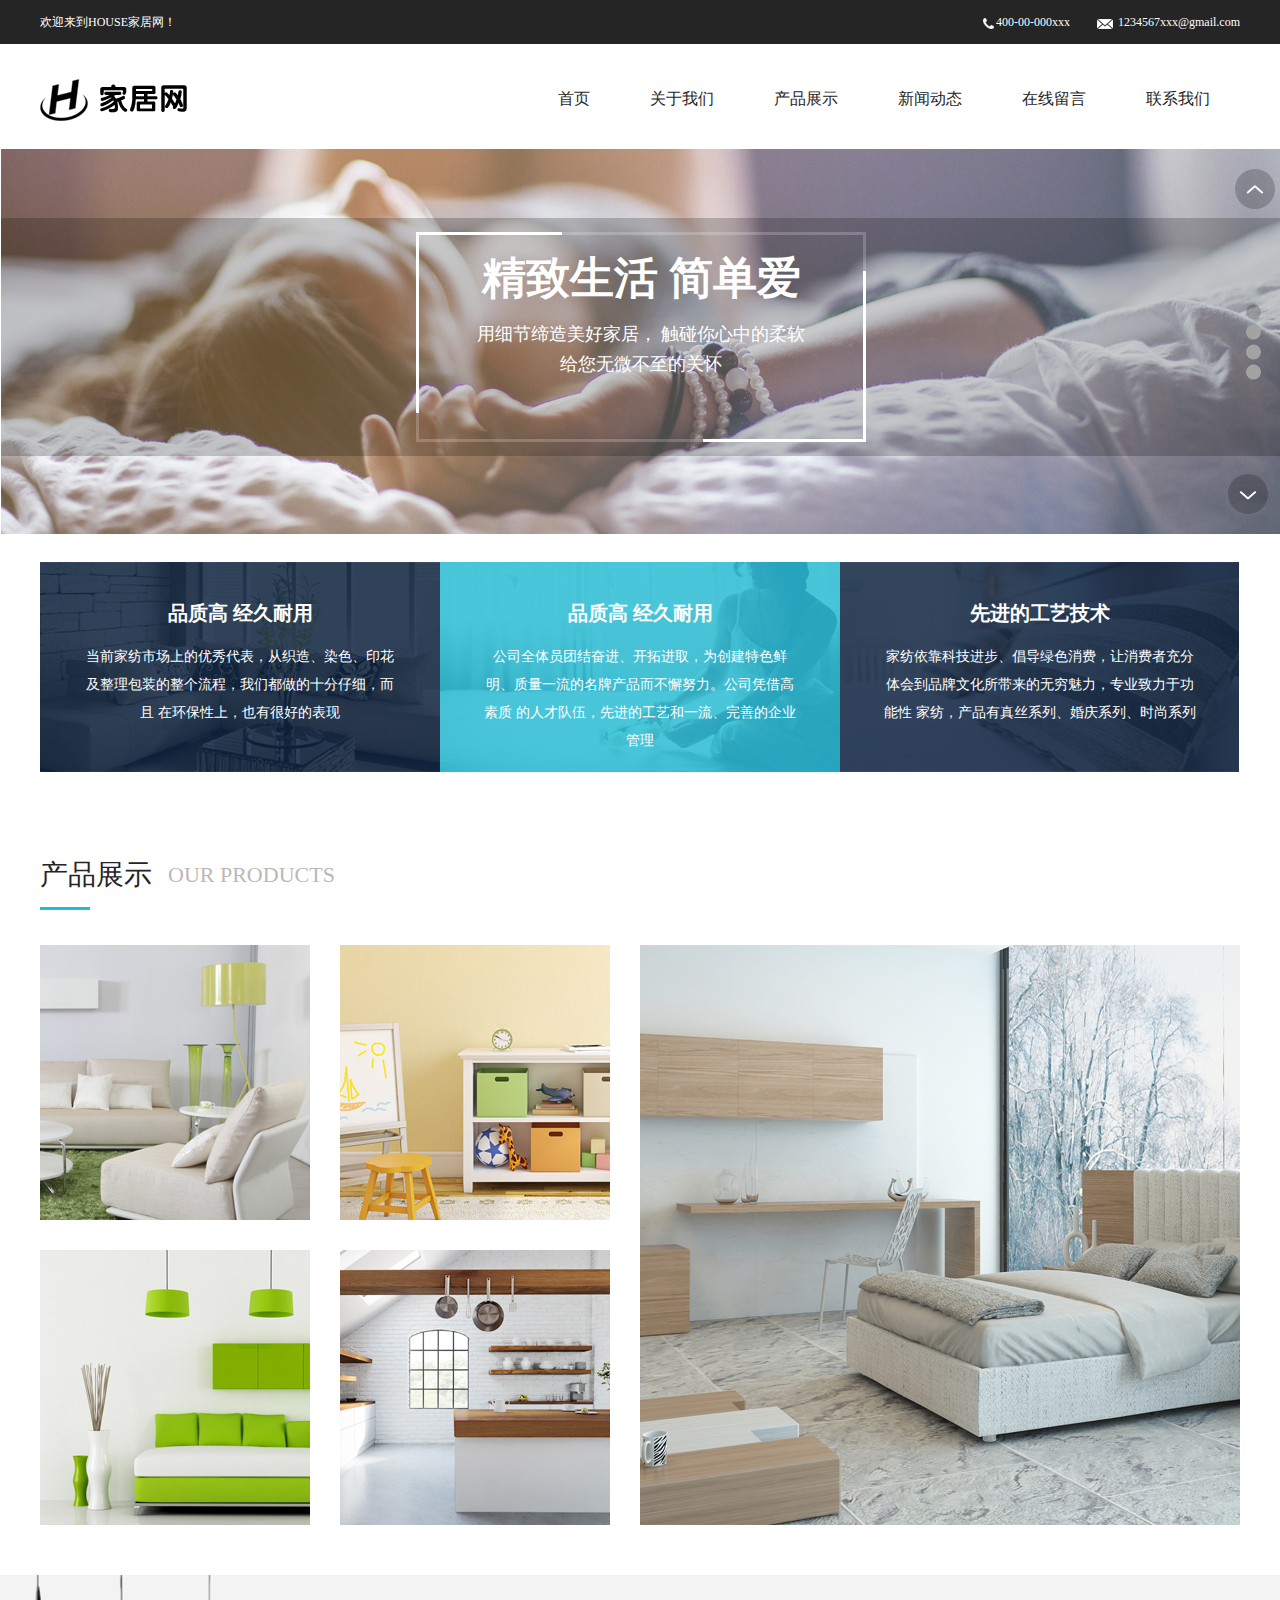
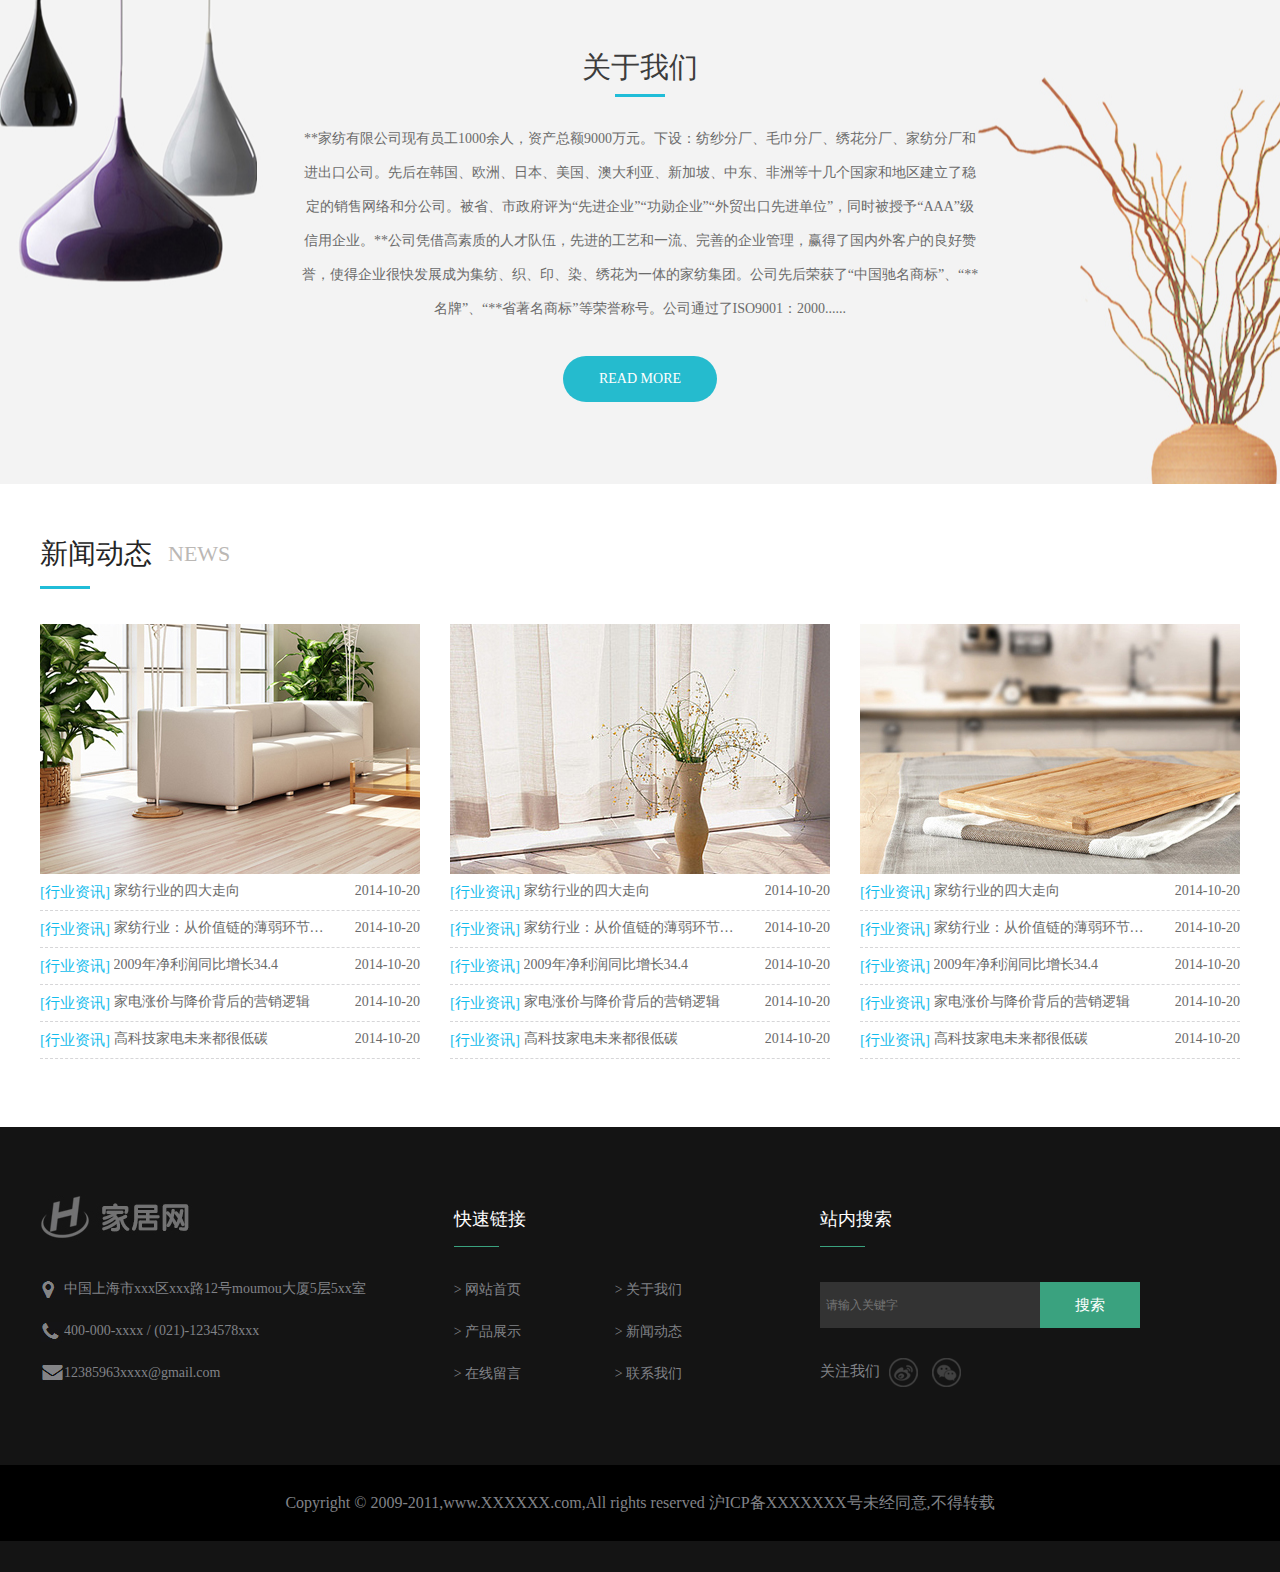
<file: index.html>
<!DOCTYPE html>
<html lang="en">
<head>
    <meta charset="UTF-8">
    <meta name="viewport" content="width=device-width, initial-scale=1.0">
    <meta http-equiv="X-UA-Compatible" content="ie=edge">
    <!-- 样式引入 -->
    <link rel="stylesheet" href="./css/reset.css">
    <link rel="stylesheet" href="./css/common.css">
    <link rel="stylesheet" href="./css/index.css">
    <script src="./js/jquery-3.1.0.js"></script>
    <script src="./js/carousel.min.js"></script>
    <script src="./js/jquery.easing.js"></script>
    <title>首页-HOUSE家居网</title>
</head>
<body>
    <!-- 头部 -->
    <div id="header">
        <!-- 顶部 -->
        <div class="top bgblack fwhite">
            <div class="wrapper">
                欢迎来到HOUSE家居网！
                <div class="fr">
                    <a href="#"><img src="./imgs/tel.png" alt="">400-00-000xxx </a>
                    <a href="#"><img src="./imgs/mail.png" alt=""> 1234567xxx@gmail.com</a>
                </div>
            </div>
        </div>
        <!-- 菜单 -->
        <div class="wrapper menu">
            <a href="#"><img src="./imgs/logo.png" alt="" class="fl"></a>
            <ul class="fr nav f16">
                <li class="current"><a href="./index.html"> 首页</a></li>
                <li><a href="./about_us.html"> 关于我们</a>
                    <ul class="submenu absp">
                        <li><a href="#">联系方式</a></li>
                        <li><a href="#">联系地址</a></li>
                        <li><a href="#">加入我们</a></li>
                        <li><a href="#">加盟热线</a></li>
                    </ul>
                </li>
                <li><a href="./product_list.html"> 产品展示</a>
                    <ul class="submenu absp">
                        <li><a href="#">家居日用</a></li>
                        <li><a href="#">家居收纳</a></li>
                        <li><a href="#">家居饰品</a></li>
                        <li><a href="#">厨房餐具</a></li>
                    </ul>
                </li>
                <li><a href="./product_news.html"> 新闻动态</a>
                    <ul class="submenu absp">
                        <li><a href="#">行业新闻</a></li>
                        <li><a href="#">家居市场</a></li>
                        <li><a href="#">家居活动</a></li>
                        <li><a href="#">加盟热线</a></li>
                    </ul>
                </li>
                <li><a href="./online_message.html"> 在线留言</a>
                    <ul class="submenu absp">
                        <li><a href="#">联系方式</a></li>
                        <li><a href="#">联系地址</a></li>
                        <li><a href="#">加入我们</a></li>
                        <li><a href="#">加盟热线</a></li>
                    </ul>
                </li>
                <li><a href="./contact_us.html"> 联系我们</a></li>
            </ul>
        </div>
    </div>
    <!-- banner -->
    <div id="banner" class="w100 clearfix">
        <div class="pb-carouselWarp bimg">
                <div class="inbanner fwhite tcenter bgmask">
                        <h2>精致生活 简单爱</h2>
                        <p>用细节缔造美好家居， 触碰你心中的柔软</p>
                        <p>给您无微不至的关怀</p>
                    </div>
            <ul class="pb-carousel">
                <li class="pb-this"><img src="./imgs/banner1.jpg" alt="" /></li>
                <li><img src="./imgs/banner2.jpg" alt="" /></li>
                <li><img src="./imgs/banner4.png" alt="" /></li>
                <li><img src="./imgs/banner6.jpg" alt="" /></li>
                <!-- <li><img src="./imgs/banner1.jpg" alt="" /></li> -->
            </ul>
            <ul class="pb-carousel-ind">
                <li class="pb-this"></li>
                <li></li>
                <li></li>
                <li></li>
                <!-- <li></li> -->
            </ul>
            <button class="pb-arrow pb-arrow-prev"></button>
            <button class="pb-arrow pb-arrow-next" id="aa"></button>
        </div>
        <!-- <div class="bannerimg" style='left:-1350px'>
            <img src="./imgs/banner6.jpg" alt="">
            <img src="./imgs/banner1.jpg" alt="">
            <img src="./imgs/banner2.jpg" alt="">
            <img src="./imgs/banner4.png" alt="">
            <img src="./imgs/banner6.jpg" alt="">
            <img src="./imgs/banner1.jpg" alt="">
        </div>
        <div class="icon">
            <a href="" class="btn on"></a>
            <a href="" class="btn"></a>
            <a href="" class="btn"></a>
            <a href="" class="btn"></a>
        </div>
        <a href="javascript:void(0)" class='arrow arrow-left'>&lt;</a>
        <a href="javascript:void(0)" class='arrow arrow-right'>&gt;</a> -->
        <!-- <div class="inbanner fwhite tcenter abs">
            <h2>精致生活 简单爱</h2>
            <p>用细节缔造美好家居， 触碰你心中的柔软</p>
            <p>给您无微不至的关怀</p>
        </div> -->
    </div>
    <!-- 产品特点 -->
    <div id="feature" class=" wrapper fwhite clearfix">
        <div class="item fl tcenter">
            <h3>品质高 经久耐用</h3>
            <p>当前家纺市场上的优秀代表，从织造、染色、印花
                及整理包装的整个流程，我们都做的十分仔细，而且
                在环保性上，也有很好的表现</p>
        </div>
        <div class="item fl tcenter">
            <h3>品质高 经久耐用</h3>
            <p>公司全体员团结奋进、开拓进取，为创建特色鲜
                明、质量一流的名牌产品而不懈努力。公司凭借高素质
                的人才队伍，先进的工艺和一流、完善的企业管理</p>
        </div>
        <div class="item fl tcenter">
            <h3>先进的工艺技术</h3>
            <p>家纺依靠科技进步、倡导绿色消费，让消费者充分
                体会到品牌文化所带来的无穷魅力，专业致力于功能性
                家纺，产品有真丝系列、婚庆系列、时尚系列</p>
        </div>
    </div>
    <!-- 产品展示 -->
    <div id="product" class="wrapper">
        <div class="title">
            <h2>产品展示</h2>
            <span>OUR PRODUCTS</span>
        </div>
        <div class="content clearfix">
            <!-- 左边部分 -->
            <div class="left fl">
                <div class="item fl relp">
                    <img src="./imgs/pic01.jpg" alt="">
                    <div class="mask w100 h100 absp">
                        <div class="mask-title w100 absp tcenter">
                            <h2>居家日用</h2>
                            Home Daily
                        </div>
                    </div>
                </div>
                <div class="item fl relp">
                    <img src="./imgs/pic02.jpg" alt="">
                    <div class="mask w100 h100 absp">
                        <div class="mask-title w100 absp tcenter">
                            <h2>家居收纳</h2>
                            Home Storage
                        </div>
                    </div>
                </div>
                <div class="item fl relp">
                    <img src="./imgs/pic03.jpg" alt="">
                    <div class="mask w100 h100 absp">
                        <div class="mask-title w100 absp tcenter">
                            <h2>家居饰品</h2>
                            Home Accessories
                        </div>
                    </div>
                </div>
                <div class="item fl relp">
                    <img src="./imgs/pic04.jpg" alt="">
                    <div class="mask w100 h100 absp">
                        <div class="mask-title w100 absp tcenter">
                            <h2>厨房餐饮</h2>
                            Kitchen Catering
                        </div>
                    </div>
                </div>
            </div>
            <!-- 右边部分 -->
            <div class="right fr relp">
                <img src="./imgs/pic05.jpg" alt="">
                <div class="mask w100 h100 absp">
                    <div class="mask-title w100 absp tcenter">
                        <h2>床上用品</h2>
                        Bedding Aritcle
                        <a href="./product_list.html">READ MORE</a>
                    </div>
                </div>
            </div>
        </div>
    </div>
    <!-- 关于我们 -->
    <div id="aboutus">
        <div class="content tcenter marauto">
            <h2>关于我们</h2>
            <p>**家纺有限公司现有员工1000余人，资产总额9000万元。下设：纺纱分厂、毛巾分厂、绣花分厂、家纺分厂和进出口公司。先后在韩国、欧洲、日本、美国、澳大利亚、新加坡、中东、非洲等十几个国家和地区建立了稳定的销售网络和分公司。被省、市政府评为“先进企业”“功勋企业”“外贸出口先进单位”，同时被授予“AAA”级信用企业。**公司凭借高素质的人才队伍，先进的工艺和一流、完善的企业管理，赢得了国内外客户的良好赞誉，使得企业很快发展成为集纺、织、印、染、绣花为一体的家纺集团。公司先后荣获了“中国驰名商标”、“**名牌”、“**省著名商标”等荣誉称号。公司通过了ISO9001：2000......
            </p>
            <a href="./about_us.html">READ MORE</a>
        </div>
    </div>
    <!-- 新闻动态 -->
    <div id="news" class="wrapper">
        <div class="title">
            <h2>新闻动态</h2>
            <span>NEWS</span>
        </div>
        <div class="news-content clearfix">
            <div class="item fl">
                <a href=""><img src="./imgs/pic06.jpg" alt=""></a>
                <ul>
                    <li>
                        <a href="">[行业资讯]</a>
                        <a href="">
                            <span>家纺行业的四大走向</span> <span>2014-10-20</span>
                        </a>
                    </li>
                    <li>
                        <a href="">[行业资讯]</a>
                        <a href="">
                            <span>家纺行业：从价值链的薄弱环节找到</span>
                            <span>2014-10-20</span>
                        </a>
                    </li>
                    <li>
                        <a href="">[行业资讯]</a>
                        <a href=""><span>2009年净利润同比增长34.4</span> <span>2014-10-20</span></a>
                    </li>
                    <li>
                        <a href="">[行业资讯]</a>
                        <a href=""><span>家电涨价与降价背后的营销逻辑</span><span>2014-10-20</span></a>
                    </li>
                    <li>
                        <a href="">[行业资讯]</a>
                        <a href=""><span>高科技家电未来都很低碳</span> <span>2014-10-20</span></a>
                    </li>
                </ul>
            </div>
            <div class="item fl">
                <a href=""><img src="./imgs/pic07.jpg" alt=""></a>
                <ul>
                    <li>
                        <a href="">[行业资讯]</a>
                        <a href="">
                            <span>家纺行业的四大走向</span> <span>2014-10-20</span>
                        </a>
                    </li>
                    <li>
                        <a href="">[行业资讯]</a>
                        <a href="">
                            <span>家纺行业：从价值链的薄弱环节找到</span>
                            <span>2014-10-20</span>
                        </a>
                    </li>
                    <li>
                        <a href="">[行业资讯]</a>
                        <a href=""><span>2009年净利润同比增长34.4</span> <span>2014-10-20</span></a>
                    </li>
                    <li>
                        <a href="">[行业资讯]</a>
                        <a href=""><span>家电涨价与降价背后的营销逻辑</span><span>2014-10-20</span></a>
                    </li>
                    <li>
                        <a href="">[行业资讯]</a>
                        <a href=""><span>高科技家电未来都很低碳</span> <span>2014-10-20</span></a>
                    </li>
                </ul>
            </div>
            <div class="item fl">
                <a href=""><img src="./imgs/pic08.jpg" alt=""></a>
                <ul>
                    <li>
                        <a href="">[行业资讯]</a>
                        <a href="">
                            <span>家纺行业的四大走向</span> <span>2014-10-20</span>
                        </a>
                    </li>
                    <li>
                        <a href="">[行业资讯]</a>
                        <a href="">
                            <span>家纺行业：从价值链的薄弱环节找到</span>
                            <span>2014-10-20</span>
                        </a>
                    </li>
                    <li>
                        <a href="">[行业资讯]</a>
                        <a href=""><span>2009年净利润同比增长34.4</span> <span>2014-10-20</span></a>
                    </li>
                    <li>
                        <a href="">[行业资讯]</a>
                        <a href=""><span>家电涨价与降价背后的营销逻辑</span><span>2014-10-20</span></a>
                    </li>
                    <li>
                        <a href="">[行业资讯]</a>
                        <a href=""><span>高科技家电未来都很低碳</span> <span>2014-10-20</span></a>
                    </li>
                </ul>
            </div>
        </div>
    </div>
    <!-- footer -->
    <div id="footer">
        <div class="wrapper clearfix">
            <!-- contact -->
            <div class="contact fl">
                <img src="./imgs/logo2.jpg" alt="">
                <p><i></i>中国上海市xxx区xxx路12号moumou大厦5层5xx室</p>
                <p><i></i>400-000-xxxx / (021)-1234578xxx</p>
                <p><i></i>12385963xxxx@gmail.com</p>
            </div>
            <!-- link -->
            <div class="link fl">
                <h2 class="btitle">
                    快速链接
                </h2>
                <ul>
                    <li><a href="./index.html">> 网站首页 </a></li>
                    <li><a href="./about_us.html">> 关于我们 </a></li>
                    <li><a href="./product_list.html">> 产品展示 </a></li>
                    <li><a href="./product_news.html">> 新闻动态 </a></li>
                    <li><a href="./online_message.html">> 在线留言 </a></li>
                    <li><a href="./contact_us.html">> 联系我们 </a></li>
                </ul>
            </div>
            <!-- resarch -->
            <div class="resarch fl">
                <h2 class="btitle">站内搜索</h2>
                <form action="#" method="GET" class="clearfix">
                    <input type="text" name="research" placeholder="请输入关键字">
                    <input type="submit" value="搜索">
                </form>
                <a href="#">关注我们&nbsp;</a>
                <a href="#"><i></i></a>
                <a href="#"><i></i></a>
            </div>
        </div>
        <div class="bottom">
            <p>Copyright © 2009-2011,www.XXXXXX.com,All rights reserved 沪ICP备XXXXXXX号未经同意,不得转载</p>
        </div>
    </div>
</body>
<script>
    $(carousel(
        $('.bimg'), //必选， 要轮播模块(id/class/tagname均可)，必须为jQuery元素
        {
            type: 'updown', //可选，默认左右(leftright) - 'leftright' / 'updown' / 'fade' (左右/上下/渐隐渐现)
            arrowtype: 'move', //可选，默认一直显示 - 'move' / 'none'  (鼠标移上显示 / 不显示 )
            autoplay: true, //可选，默认true - true / false (开启轮播/关闭轮播)
            time: 2000 //可选，默认3000
        }
    ),
        $('.nav li').hover(function () {
            $('.submenu', this).stop(true, false).slideDown({
                duration: 2000,//运动时间
                easing: "easeOutElastic"//运动曲线
            })
        }, function () {
            $('.submenu', this).stop(true, false).slideUp({
                duration: 3000,//运动时间
                easing: "easeOutElastic"//运动曲线
            });
        }),
        $('#product .left .item,#product .right').hover(function () {
            // alert(1);
            $('.mask',this).stop(true, false).fadeIn({
                duration: 800,//运动时间
                easing: "swing"//运动曲线
            })
        }, function () {
            // alert(2);
            $('.mask',this).stop(true, false).fadeOut({
                duration: 800,//运动时间
                easing: "swing"//运动曲线
            });
        })
    )
</script>
</html>
</file>
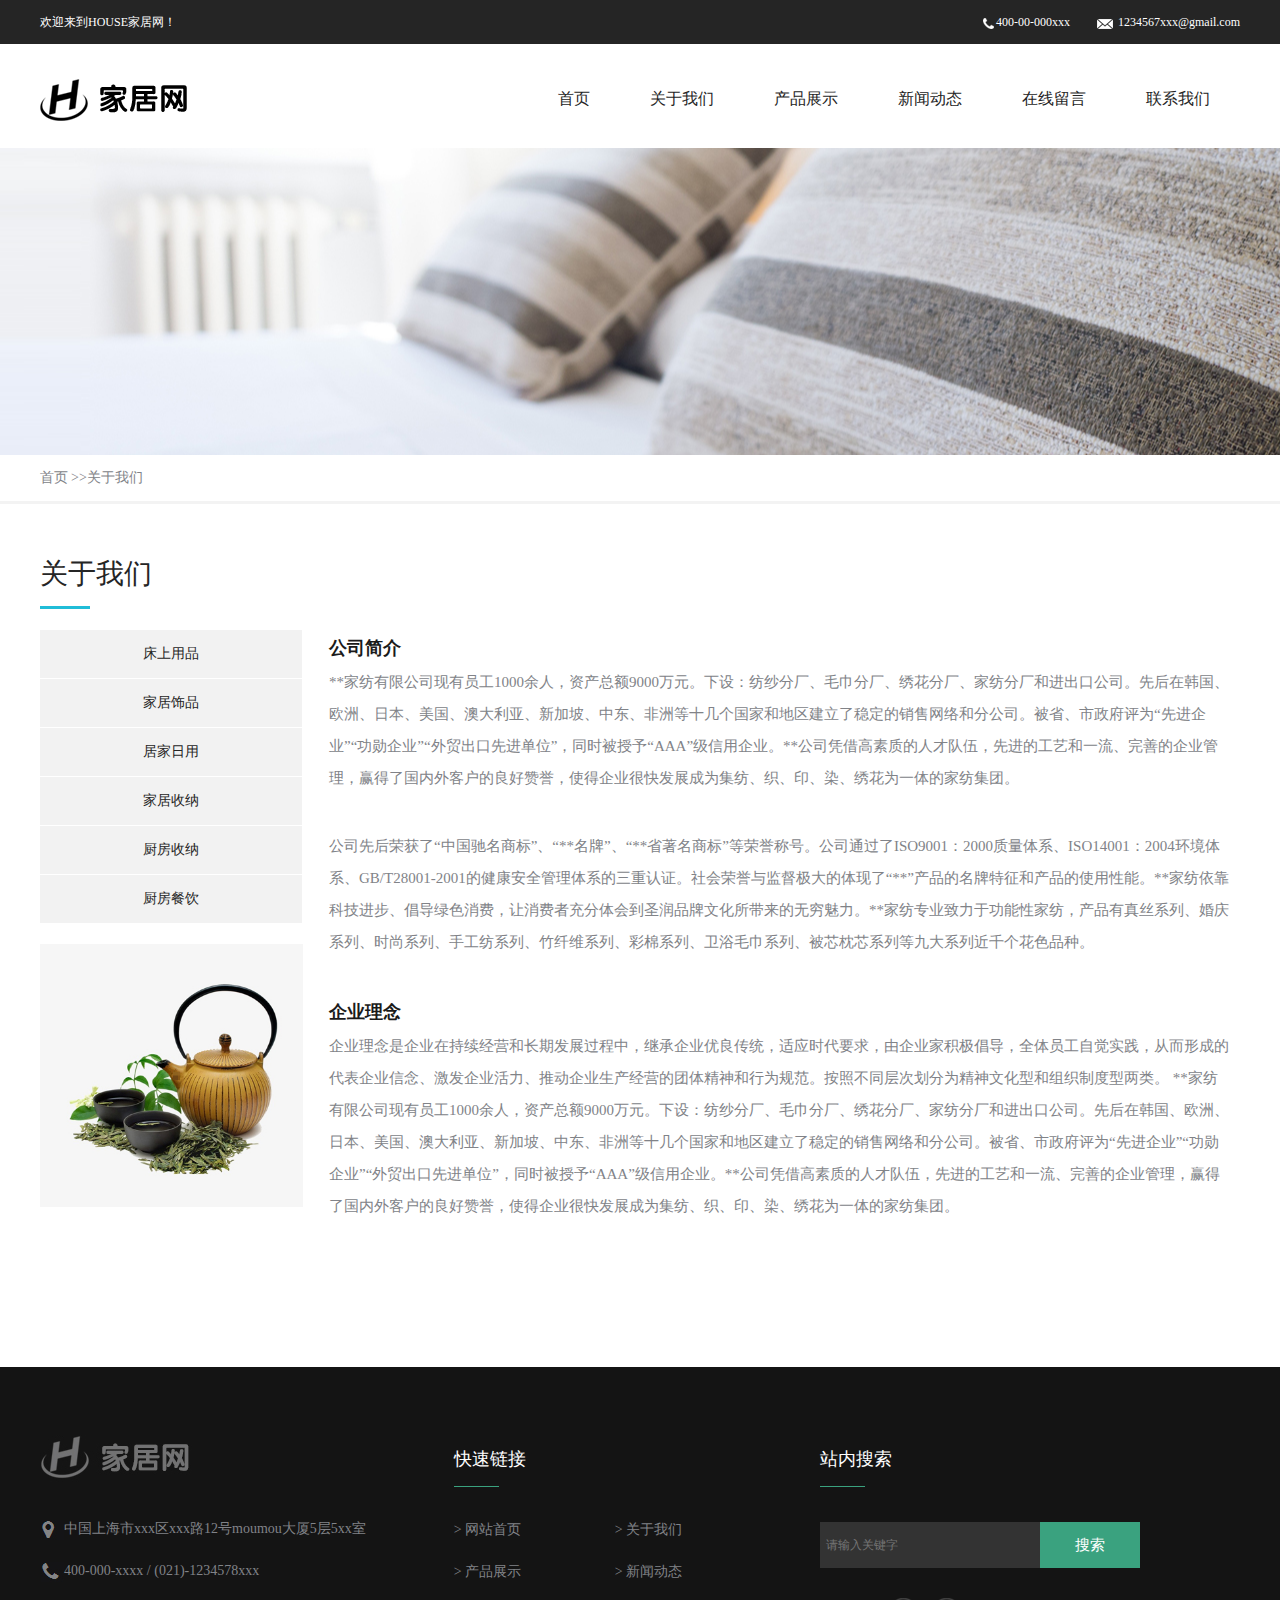
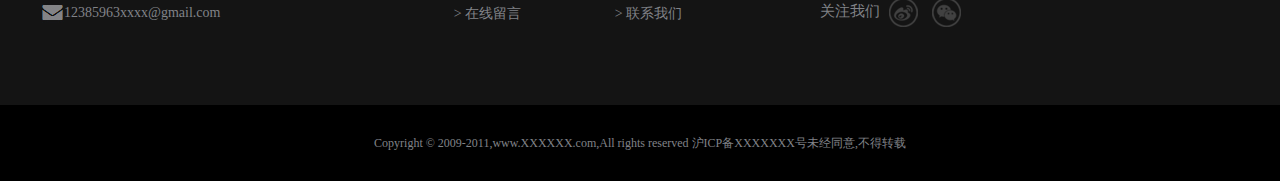
<file: about_us.html>
<!DOCTYPE html>
<html lang="en">
<head>
    <meta charset="UTF-8">
    <meta name="viewport" content="width=device-width, initial-scale=1.0">
    <meta http-equiv="X-UA-Compatible" content="ie=edge">
    <!-- 样式引入 -->
    <link rel="stylesheet" href="./css/reset.css">
    <link rel="stylesheet" href="./css/common.css">
    <link rel="stylesheet" href="./css/header.css">
    <link rel="stylesheet" href="./css/about_us.css">
    <link rel="stylesheet" href="./css/footer.css">
    <title>关于我们-HOUSE家居网</title>
</head>
<body>
    <!-- 头部 -->
    <div id="header">
        <!-- 顶部 -->
        <div class="top bgblack fwhite">
            <div class="wrapper">
                欢迎来到HOUSE家居网！
                <div class="fr">
                    <a href="#"><img src="./imgs/tel.png" alt="">400-00-000xxx </a>
                    <a href="#"><img src="./imgs/mail.png" alt=""> 1234567xxx@gmail.com</a>
                </div>
            </div>
        </div>
        <!-- 菜单 -->
        <div class="wrapper menu">
            <a href="#"><img src="./imgs/logo.png" alt="" class="fl"></a>
            <ul class="fr nav f16">
                <li class="current"><a href="./index.html"> 首页</a></li>
                <li><a href="./about_us.html"> 关于我们</a>
                    <ul class="submenu absp">
                        <li><a href="#">联系方式</a></li>
                        <li><a href="#">联系地址</a></li>
                        <li><a href="#">加入我们</a></li>
                        <li><a href="#">加盟热线</a></li>
                    </ul>
                </li>
                <li><a href="./product_list.html"> 产品展示</a>
                    <ul class="submenu absp">
                        <li><a href="#">家居日用</a></li>
                        <li><a href="#">家居收纳</a></li>
                        <li><a href="#">家居饰品</a></li>
                        <li><a href="#">厨房餐具</a></li>
                    </ul></li>
                <li><a href="./product_news.html"> 新闻动态</a>
                    <ul class="submenu absp">
                        <li><a href="#">行业新闻</a></li>
                        <li><a href="#">家居市场</a></li>
                        <li><a href="#">家居活动</a></li>
                        <li><a href="#">加盟热线</a></li>
                    </ul></li>
                <li><a href="./online_message.html"> 在线留言</a>
                    <ul class="submenu absp">
                        <li><a href="#">联系方式</a></li>
                        <li><a href="#">联系地址</a></li>
                        <li><a href="#">加入我们</a></li>
                        <li><a href="#">加盟热线</a></li>
                    </ul></li>
                <li><a href="./contact_us.html"> 联系我们</a></li>
            </ul>
        </div>
    </div>
    <!-- banner -->
    <div id="banner" class="w100"></div>
    <!-- 面包导航 -->
    <div id="bread-nav">
        <div class="wrapper">
            <a href="./index.html">首页</a>
            <span>>>关于我们</span>
        </div>
    </div>
    <!-- 产品展示 -->
    <div id="product" class="wrapper clearfix">
        <div class="title">
            <h2>关于我们</h2>
        </div>
        <!-- 产品分类 -->
        <div class="sort fl">
            <ul class="tcenter f14">
                <li><a href="#">床上用品</a></li>
                <li><a href="#">家居饰品</a></li>
                <li><a href="#">居家日用</a></li>
                <li><a href="#">家居收纳</a></li>
                <li><a href="#">厨房收纳</a></li>
                <li><a href="#">厨房餐饮</a></li>
            </ul>
            <img src="./imgs/08.jpg" alt="">
        </div>
        <div class="about-us fl">
            <h3>公司简介</h3>
            <p>**家纺有限公司现有员工1000余人，资产总额9000万元。下设：纺纱分厂、毛巾分厂、绣花分厂、家纺分厂和进出口公司。先后在韩国、欧洲、日本、美国、澳大利亚、新加坡、中东、非洲等十几个国家和地区建立了稳定的销售网络和分公司。被省、市政府评为“先进企业”“功勋企业”“外贸出口先进单位”，同时被授予“AAA”级信用企业。**公司凭借高素质的人才队伍，先进的工艺和一流、完善的企业管理，赢得了国内外客户的良好赞誉，使得企业很快发展成为集纺、织、印、染、绣花为一体的家纺集团。
            </p>
            <p>公司先后荣获了“中国驰名商标”、“**名牌”、“**省著名商标”等荣誉称号。公司通过了ISO9001：2000质量体系、ISO14001：2004环境体系、GB/T28001-2001的健康安全管理体系的三重认证。社会荣誉与监督极大的体现了“**”产品的名牌特征和产品的使用性能。**家纺依靠科技进步、倡导绿色消费，让消费者充分体会到圣润品牌文化所带来的无穷魅力。**家纺专业致力于功能性家纺，产品有真丝系列、婚庆系列、时尚系列、手工纺系列、竹纤维系列、彩棉系列、卫浴毛巾系列、被芯枕芯系列等九大系列近千个花色品种。
            </p>
            <h3>企业理念</h3>
            <p>企业理念是企业在持续经营和长期发展过程中，继承企业优良传统，适应时代要求，由企业家积极倡导，全体员工自觉实践，从而形成的代表企业信念、激发企业活力、推动企业生产经营的团体精神和行为规范。按照不同层次划分为精神文化型和组织制度型两类。
                **家纺有限公司现有员工1000余人，资产总额9000万元。下设：纺纱分厂、毛巾分厂、绣花分厂、家纺分厂和进出口公司。先后在韩国、欧洲、日本、美国、澳大利亚、新加坡、中东、非洲等十几个国家和地区建立了稳定的销售网络和分公司。被省、市政府评为“先进企业”“功勋企业”“外贸出口先进单位”，同时被授予“AAA”级信用企业。**公司凭借高素质的人才队伍，先进的工艺和一流、完善的企业管理，赢得了国内外客户的良好赞誉，使得企业很快发展成为集纺、织、印、染、绣花为一体的家纺集团。
            </p>
        </div>
    </div>
    <!-- 内容区 -->
    <!-- footer -->
    <div id="footer">
        <div class="wrapper clearfix">
            <!-- contact -->
            <div class="contact fl">
                <img src="./imgs/logo2.jpg" alt="">
                <p><i></i>中国上海市xxx区xxx路12号moumou大厦5层5xx室</p>
                <p><i></i>400-000-xxxx / (021)-1234578xxx</p>
                <p><i></i>12385963xxxx@gmail.com</p>
            </div>
            <!-- link -->
            <div class="link fl">
                <h2 class="btitle">
                    快速链接
                </h2>
                <ul>
                    <li><a href="./index.html">> 网站首页 </a></li>
                    <li><a href="./about_us.html">> 关于我们 </a></li>
                    <li><a href="./product_list.html">> 产品展示 </a></li>
                    <li><a href="./product_news.html">> 新闻动态 </a></li>
                    <li><a href="./online_message.html">> 在线留言 </a></li>
                    <li><a href="./contact_us.html">> 联系我们 </a></li>
                </ul>
            </div>
            <!-- resarch -->
            <div class="resarch fl">
                <h2 class="btitle">站内搜索</h2>
                <form action="#" method="GET" class="clearfix">
                    <input type="text" name="research" placeholder="请输入关键字"><input type="submit" value="搜索">
                </form>
                <a href="#">关注我们&nbsp;</a>
                <a href="#"><i></i></a>
                <a href="#"><i></i></a>
            </div>
        </div>
    </div>
    <div id="bottom">
        <p>Copyright © 2009-2011,www.XXXXXX.com,All rights reserved 沪ICP备XXXXXXX号未经同意,不得转载</p>
    </div>
</body>
</html>
</file>
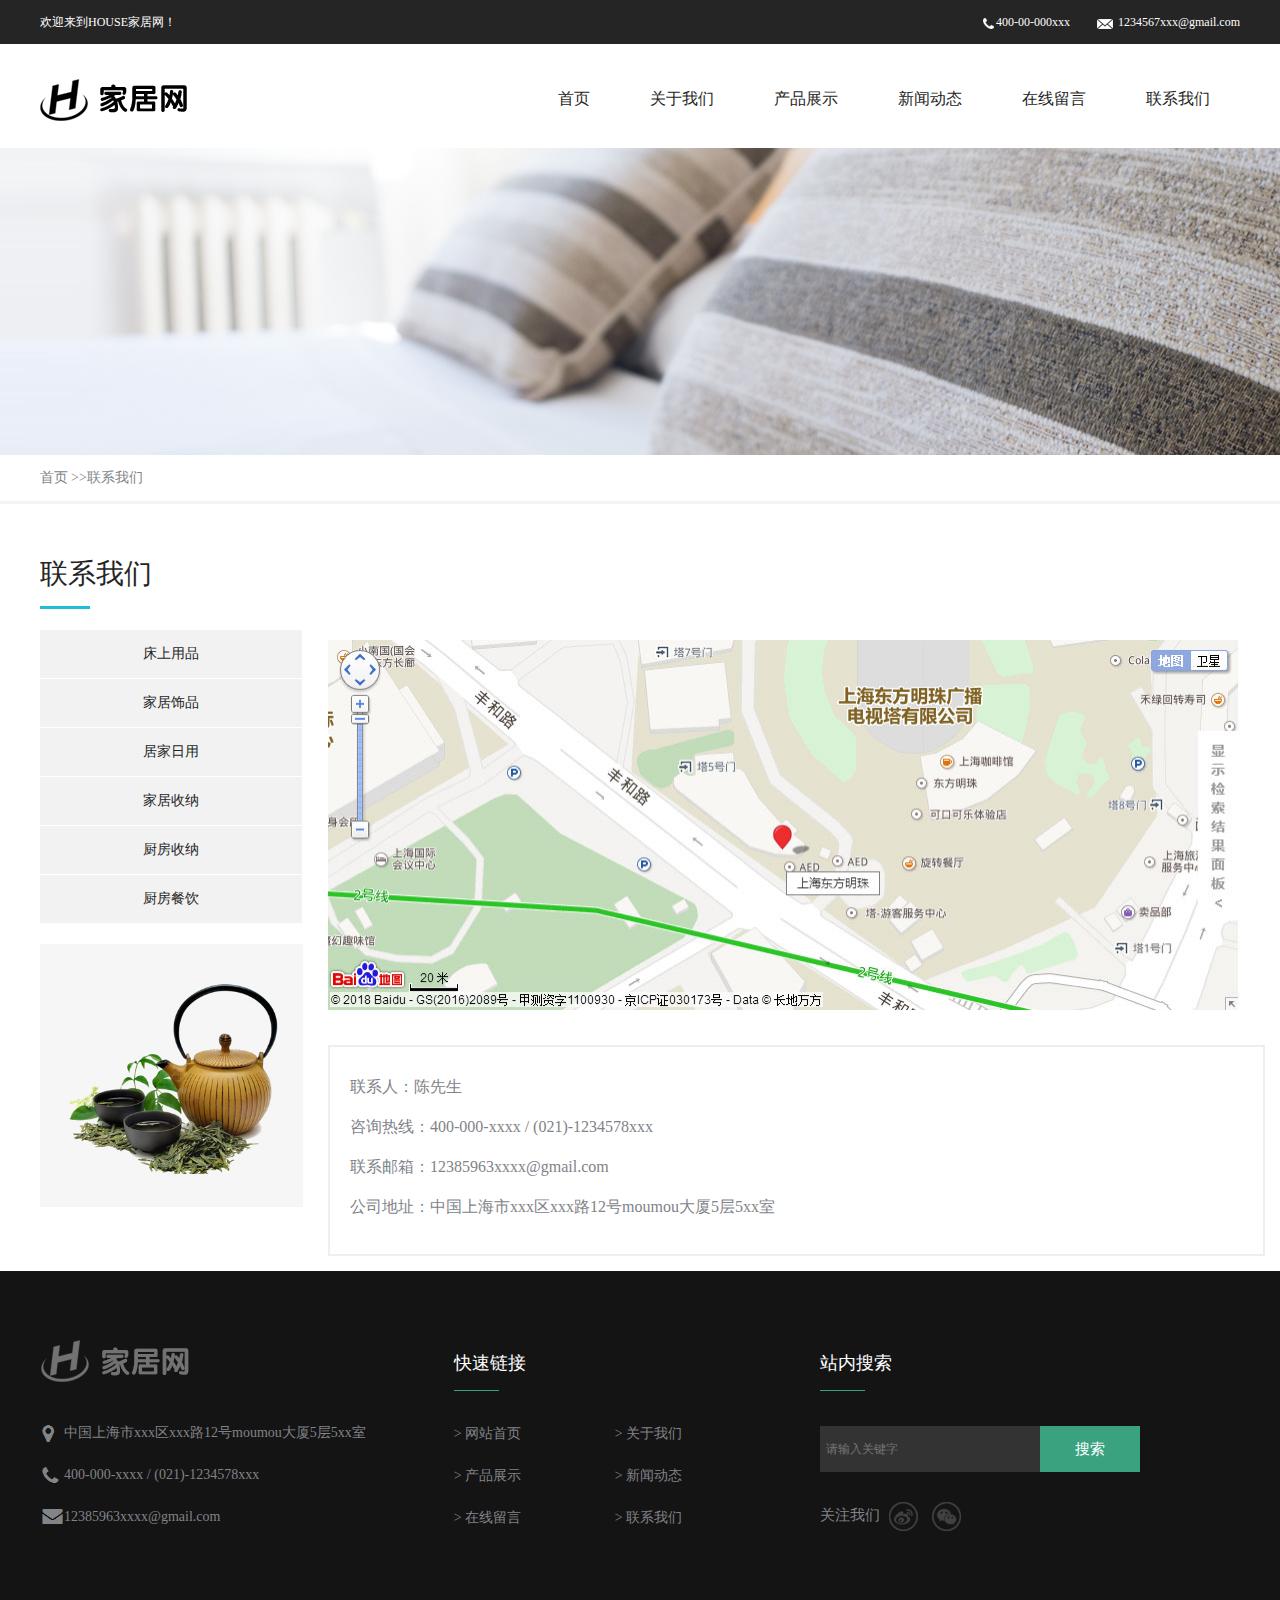
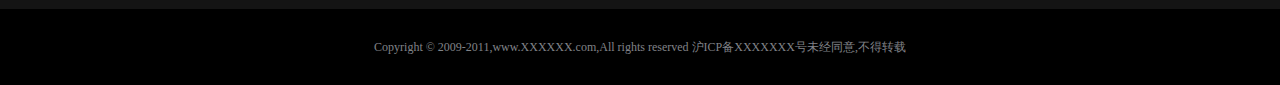
<file: contact_us.html>
<!DOCTYPE html>
<html lang="en">
<head>
    <meta charset="UTF-8">
    <meta name="viewport" content="width=device-width, initial-scale=1.0">
    <meta http-equiv="X-UA-Compatible" content="ie=edge">
    <!-- 样式引入 -->
    <link rel="stylesheet" href="./css/reset.css">
    <link rel="stylesheet" href="./css/common.css">
    <link rel="stylesheet" href="./css/header.css">
    <link rel="stylesheet" href="./css/contact_us.css">
    <link rel="stylesheet" href="./css/footer.css">
    <script type="text/javascript" src="http://api.map.baidu.com/api?v=2.0&ak=S40aX15XbkXMGs0PGOFszVB6f0FKHyLW"></script>
    <title>联系我们-HOUSE家居网</title>
</head>
<body>
    <!-- 头部 -->
    <div id="header">
        <!-- 顶部 -->
        <div class="top bgblack fwhite">
            <div class="wrapper">
                欢迎来到HOUSE家居网！
                <div class="fr">
                    <a href="#"><img src="./imgs/tel.png" alt="">400-00-000xxx </a>
                    <a href="#"><img src="./imgs/mail.png" alt=""> 1234567xxx@gmail.com</a>
                </div>
            </div>
        </div>
        <!-- 菜单 -->
        <div class="wrapper menu">
            <a href="#"><img src="./imgs/logo.png" alt="" class="fl"></a>
            <ul class="fr nav f16">
                <li class="current"><a href="./index.html"> 首页</a></li>
                <li><a href="./about_us.html"> 关于我们</a>
                    <ul class="submenu absp">
                        <li><a href="#">联系方式</a></li>
                        <li><a href="#">联系地址</a></li>
                        <li><a href="#">加入我们</a></li>
                        <li><a href="#">加盟热线</a></li>
                    </ul>
                </li>
                <li><a href="./product_list.html"> 产品展示</a>
                    <ul class="submenu absp">
                        <li><a href="#">家居日用</a></li>
                        <li><a href="#">家居收纳</a></li>
                        <li><a href="#">家居饰品</a></li>
                        <li><a href="#">厨房餐具</a></li>
                    </ul></li>
                <li><a href="./product_news.html"> 新闻动态</a>
                    <ul class="submenu absp">
                        <li><a href="#">行业新闻</a></li>
                        <li><a href="#">家居市场</a></li>
                        <li><a href="#">家居活动</a></li>
                        <li><a href="#">加盟热线</a></li>
                    </ul></li>
                <li><a href="./online_message.html"> 在线留言</a>
                    <ul class="submenu absp">
                        <li><a href="#">联系方式</a></li>
                        <li><a href="#">联系地址</a></li>
                        <li><a href="#">加入我们</a></li>
                        <li><a href="#">加盟热线</a></li>
                    </ul></li>
                <li><a href="./contact_us.html"> 联系我们</a></li>
            </ul>
        </div>
    </div>
    <!-- banner -->
    <div id="banner" class="w100"></div>
     <!-- 面包导航 -->
     <div id="bread-nav">
            <div class="wrapper">
                <a href="./index.html">首页</a>
                <span>>>联系我们</span>
            </div>
        </div>
    </div>
    <!-- 产品展示 -->
    <div id="product" class="wrapper clearfix">
        <div class="title">
            <h2>联系我们</h2>
        </div>
        <!-- 产品分类 -->
        <div class="sort fl">
            <ul class="tcenter f14">
                <li><a href="#">床上用品</a></li>
                <li><a href="#">家居饰品</a></li>
                <li><a href="#">居家日用</a></li>
                <li><a href="#">家居收纳</a></li>
                <li><a href="#">厨房收纳</a></li>
                <li><a href="#">厨房餐饮</a></li>
            </ul>
            <img src="./imgs/08.jpg" alt="">
        </div>
        <div class="contact-inform fl">
            <!-- <div id="allmap" class="map"></div> -->
            <img src="./imgs/map.jpg" alt="">
            <div class="card">
                <p>联系人：陈先生</p>
                <p>咨询热线：400-000-xxxx / (021)-1234578xxx</p>
                <p>联系邮箱：12385963xxxx@gmail.com</p>
                <p>公司地址：中国上海市xxx区xxx路12号moumou大厦5层5xx室</p>
            </div>
        </div>
    </div>
    <!-- footer -->
    <div id="footer">
        <div class="wrapper clearfix">
            <!-- contact -->
            <div class="contact fl">
                <img src="./imgs/logo2.jpg" alt="">
                <p><i></i>中国上海市xxx区xxx路12号moumou大厦5层5xx室</p>
                <p><i></i>400-000-xxxx / (021)-1234578xxx</p>
                <p><i></i>12385963xxxx@gmail.com</p>
            </div>
            <!-- link -->
            <div class="link fl">
                <h2 class="btitle">
                    快速链接
                </h2>
                <ul>
                    <li><a href="./index.html">> 网站首页 </a></li>
                    <li><a href="./about_us.html">> 关于我们 </a></li>
                    <li><a href="./product_list.html">> 产品展示 </a></li>
                    <li><a href="./product_news.html">> 新闻动态 </a></li>
                    <li><a href="./online_message.html">> 在线留言 </a></li>
                    <li><a href="./contact_us.html">> 联系我们 </a></li>
                </ul>
            </div>
            <!-- resarch -->
            <div class="resarch fl">
                <h2 class="btitle">站内搜索</h2>
                <form action="#" method="GET" class="clearfix">
                    <input type="text" name="research" placeholder="请输入关键字"><input type="submit" value="搜索">
                </form>
                <a href="#">关注我们&nbsp;</a>
                <a href="#"><i></i></a>
                <a href="#"><i></i></a>
            </div>
        </div>
    </div>
    <div id="bottom">
        <p>Copyright © 2009-2011,www.XXXXXX.com,All rights reserved 沪ICP备XXXXXXX号未经同意,不得转载</p>
    </div>
</body>
</html>
<script type="text/javascript">
	// 百度地图API功能
	var map = new BMap.Map("allmap");
	var point = new BMap.Point(104.061462,30.59353);
	var marker = new BMap.Marker(point);  // 创建标注
	map.addOverlay(marker);              // 将标注添加到地图中
	map.centerAndZoom(point, 15);
	var opts = {
	  width : 200,     // 信息窗口宽度
	  height: 100,     // 信息窗口高度
	  title : "HOUSE家居成都分公司" , // 信息窗口标题
	  enableMessage:true,//设置允许信息窗发送短息
	}
	var infoWindow = new BMap.InfoWindow("地址：四川省成都市武侯区武兴五路355号", opts);  // 创建信息窗口对象 
	marker.addEventListener("click", function(){          
		map.openInfoWindow(infoWindow,point); //开启信息窗口
	});
</script>
</file>
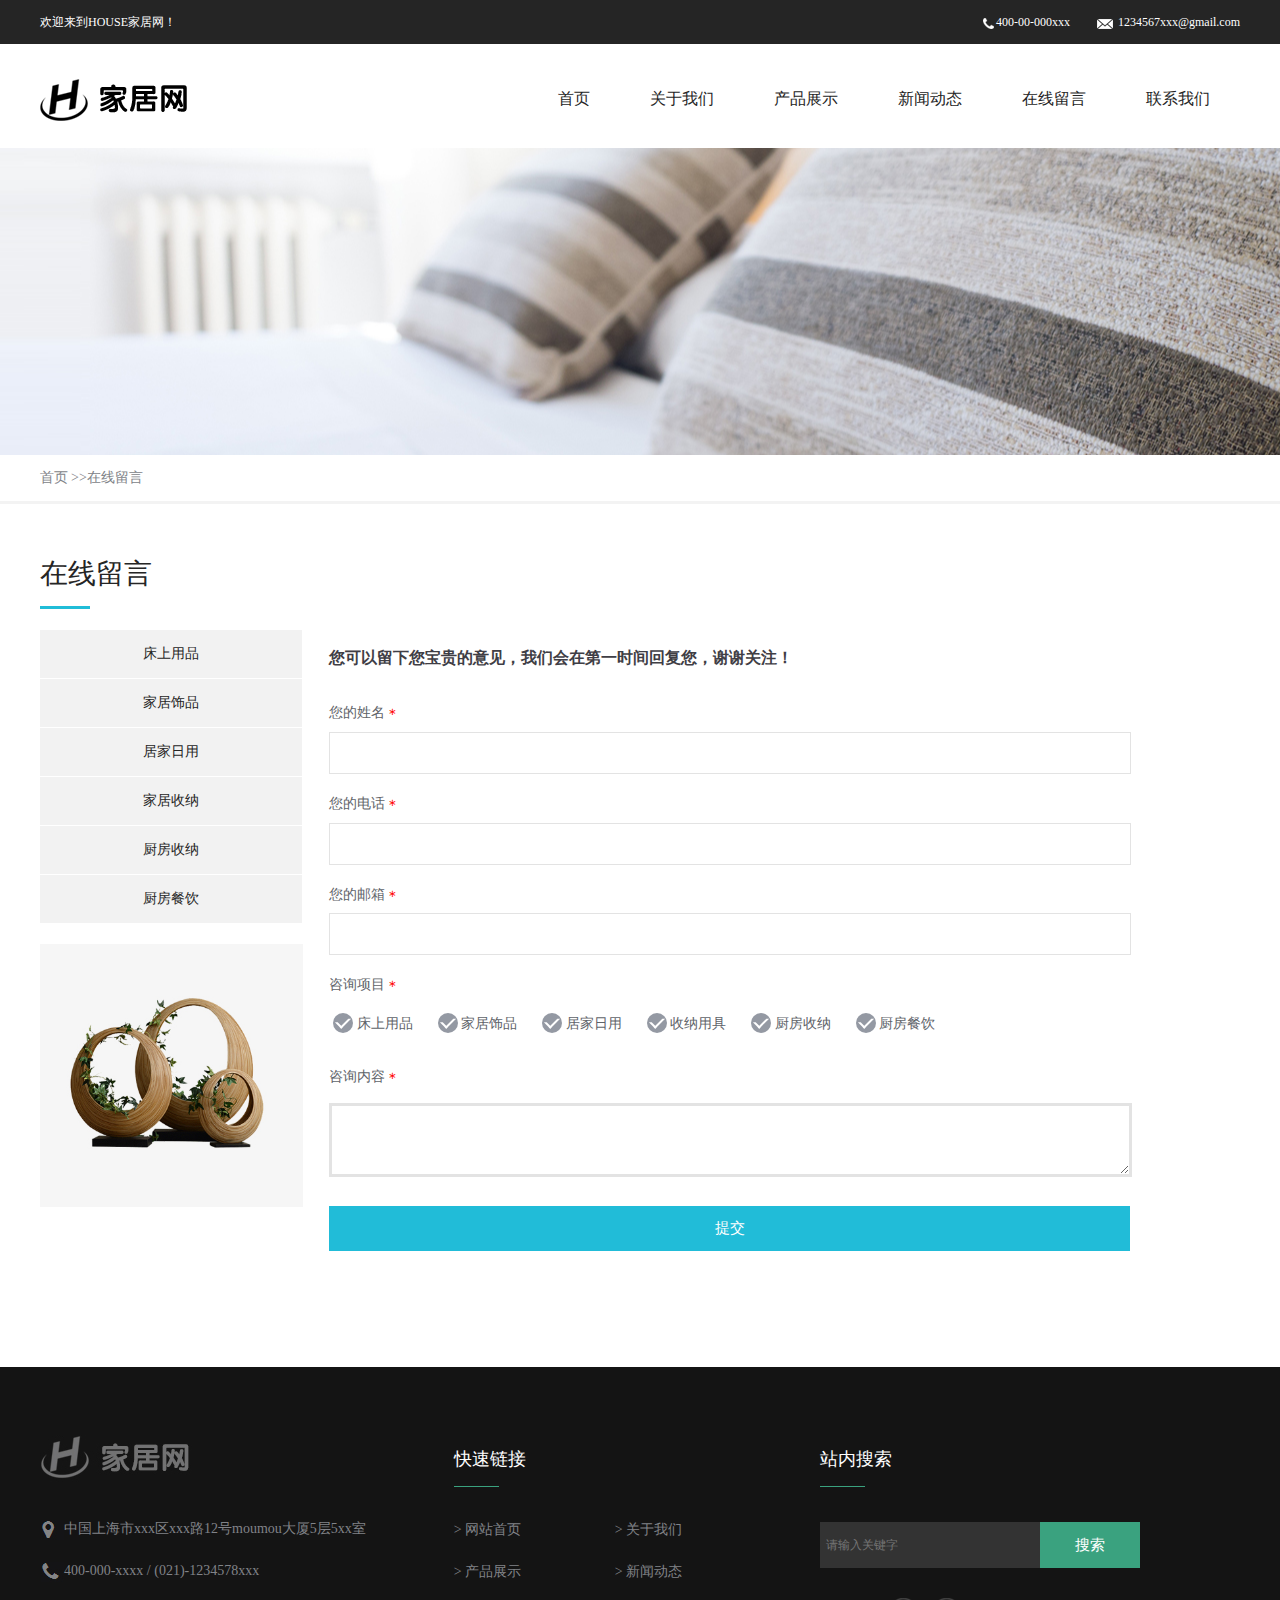
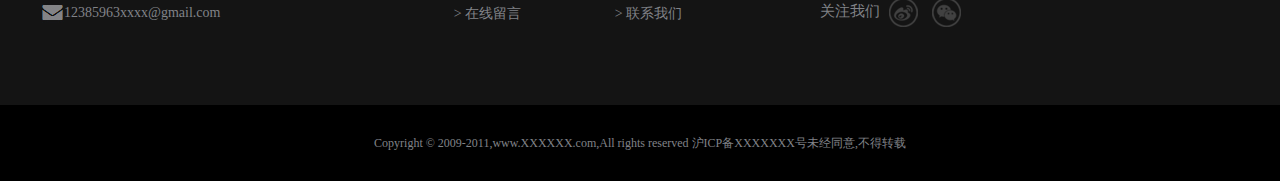
<file: online_message.html>
<!DOCTYPE html>
<html lang="en">
<head>
    <meta charset="UTF-8">
    <meta name="viewport" content="width=device-width, initial-scale=1.0">
    <meta http-equiv="X-UA-Compatible" content="ie=edge">
    <!-- 样式引入 -->
    <link rel="stylesheet" href="./css/reset.css">
    <link rel="stylesheet" href="./css/common.css">
    <link rel="stylesheet" href="./css/header.css">
    <link rel="stylesheet" href="./css/online_message.css">
    <link rel="stylesheet" href="./css/footer.css">
    <title>在线留言-HOUSE家居网</title>
</head>
<body>
    <!-- 头部 -->
    <div id="header">
        <!-- 顶部 -->
        <div class="top bgblack fwhite">
            <div class="wrapper">
                欢迎来到HOUSE家居网！
                <div class="fr">
                    <a href="#"><img src="./imgs/tel.png" alt="">400-00-000xxx </a>
                    <a href="#"><img src="./imgs/mail.png" alt=""> 1234567xxx@gmail.com</a>
                </div>
            </div>
        </div>
        <!-- 菜单 -->
        <div class="wrapper menu">
            <a href="#"><img src="./imgs/logo.png" alt="" class="fl"></a>
            <ul class="fr nav f16">
                <li class="current"><a href="./index.html"> 首页</a></li>
                <li><a href="./about_us.html"> 关于我们</a>
                    <ul class="submenu absp">
                        <li><a href="#">联系方式</a></li>
                        <li><a href="#">联系地址</a></li>
                        <li><a href="#">加入我们</a></li>
                        <li><a href="#">加盟热线</a></li>
                    </ul>
                </li>
                <li><a href="./product_list.html"> 产品展示</a>
                    <ul class="submenu absp">
                        <li><a href="#">家居日用</a></li>
                        <li><a href="#">家居收纳</a></li>
                        <li><a href="#">家居饰品</a></li>
                        <li><a href="#">厨房餐具</a></li>
                    </ul></li>
                <li><a href="./product_news.html"> 新闻动态</a>
                    <ul class="submenu absp">
                        <li><a href="#">行业新闻</a></li>
                        <li><a href="#">家居市场</a></li>
                        <li><a href="#">家居活动</a></li>
                        <li><a href="#">加盟热线</a></li>
                    </ul></li>
                <li><a href="./online_message.html"> 在线留言</a>
                    <ul class="submenu absp">
                        <li><a href="#">联系方式</a></li>
                        <li><a href="#">联系地址</a></li>
                        <li><a href="#">加入我们</a></li>
                        <li><a href="#">加盟热线</a></li>
                    </ul></li>
                <li><a href="./contact_us.html"> 联系我们</a></li>
            </ul>
        </div>
    </div>
    <!-- banner -->
    <div id="banner" class="w100 clearfix">
        <!-- <div class="inbanner fwhite tcenter">
            <h2>精致生活 简单爱</h2>
            <p>用细节缔造美好家居， 触碰你心中的柔软</p>
            <p>给您无微不至的关怀</p>
        </div> -->
    </div>
    <!-- 面包导航 -->
    <div id="bread-nav">
        <div class="wrapper">
            <a href="./index.html">首页</a>
            <span>>>在线留言</span>
        </div>
    </div>
    <!-- 产品展示 -->
    <div id="product" class="wrapper clearfix">
        <div class="title">
            <h2>在线留言</h2>
        </div>
        <!-- 在线留言 -->
        <div class="sort fl">
            <ul class="tcenter f14">
                <li><a href="#">床上用品</a></li>
                <li><a href="#">家居饰品</a></li>
                <li><a href="#">居家日用</a></li>
                <li><a href="#">家居收纳</a></li>
                <li><a href="#">厨房收纳</a></li>
                <li><a href="#">厨房餐饮</a></li>
            </ul>
            <img src="./imgs/03_f0hi.jpg" alt="">
        </div>
        <!-- 在线留言 -->
        <div class="message fl">
            <p>您可以留下您宝贵的意见，我们会在第一时间回复您，谢谢关注！</p>
            <form action="#" method="GET">
                <p>您的姓名<span>＊</span></p>
                <input type="text" name="name">
                <p>您的电话<span>＊</span></p>
                <input type="text" name="phone">
                <p>您的邮箱<span>＊</span></p>
                <input type="text" name="email">
                <p>咨询项目<span>＊</span></p>
                <label><input type="checkbox" name="cons_project"><span></span>&nbsp;床上用品</label>
                <label><input type="checkbox" name="cons_project"><span></span>&nbsp;家居饰品</label>
                <label><input type="checkbox" name="cons_project"><span></span>&nbsp;居家日用</label>
                <label><input type="checkbox" name="cons_project"><span></span>&nbsp;收纳用具</label>
                <label><input type="checkbox" name="cons_project"><span></span>&nbsp;厨房收纳</label>
                <label><input type="checkbox" name="cons_project"><span></span>&nbsp;厨房餐饮</label>
                <p>咨询内容<span>＊</span></p>
                <textarea name="cons_content" id=""></textarea>
                <input type="submit" value="提交">
            </form>
        </div>
    </div>
    <!-- footer -->
    <div id="footer">
        <div class="wrapper clearfix">
            <!-- contact -->
            <div class="contact fl">
                <img src="./imgs/logo2.jpg" alt="">
                <p><i></i>中国上海市xxx区xxx路12号moumou大厦5层5xx室</p>
                <p><i></i>400-000-xxxx / (021)-1234578xxx</p>
                <p><i></i>12385963xxxx@gmail.com</p>
            </div>
            <!-- link -->
            <div class="link fl">
                <h2 class="btitle">
                    快速链接
                </h2>
                <ul>
                    <li><a href="./index.html">> 网站首页 </a></li>
                    <li><a href="./about_us.html">> 关于我们 </a></li>
                    <li><a href="./product_list.html">> 产品展示 </a></li>
                    <li><a href="./product_news.html">> 新闻动态 </a></li>
                    <li><a href="./online_message.html">> 在线留言 </a></li>
                    <li><a href="./contact_us.html">> 联系我们 </a></li>
                </ul>
            </div>
            <!-- resarch -->
            <div class="resarch fl">
                <h2 class="btitle">站内搜索</h2>
                <form action="#" method="GET" class="clearfix">
                    <input type="text" name="research" placeholder="请输入关键字"><input type="submit" value="搜索">
                </form>
                <a href="#">关注我们&nbsp;</a>
                <a href="#"><i></i></a>
                <a href="#"><i></i></a>
            </div>
        </div>
    </div>
    <div id="bottom">
        <p>Copyright © 2009-2011,www.XXXXXX.com,All rights reserved 沪ICP备XXXXXXX号未经同意,不得转载</p>
    </div>
</body>
</html>
</file>
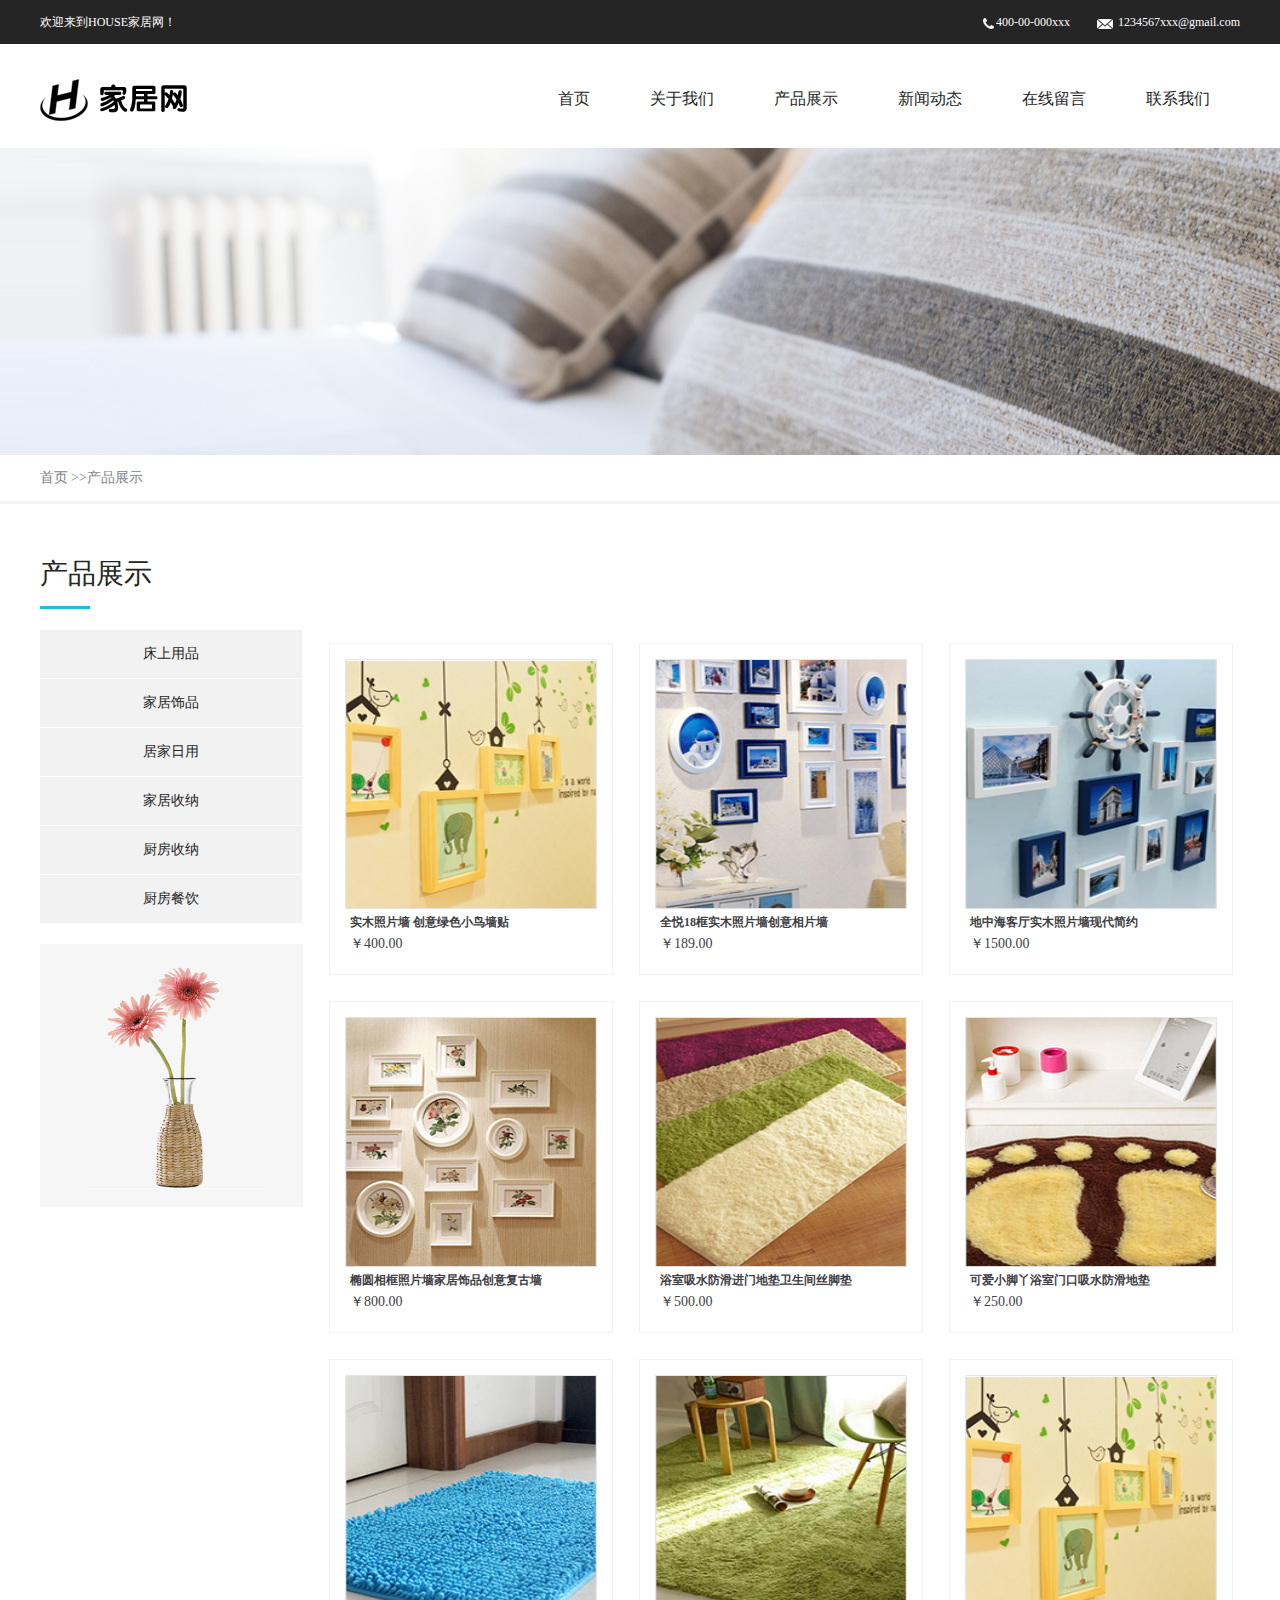
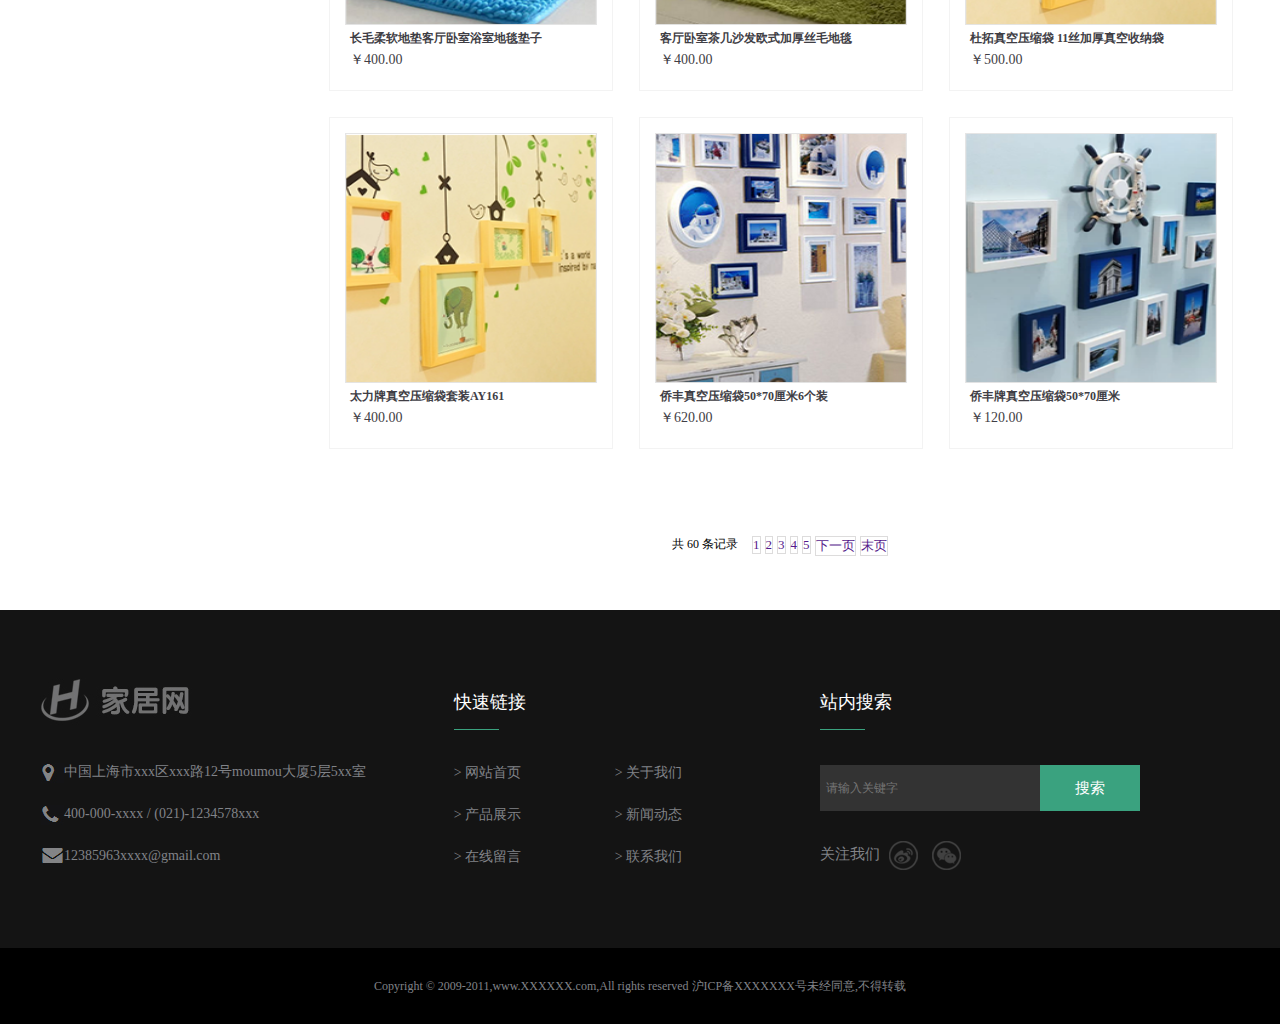
<file: product_list.html>
<!DOCTYPE html>
<html lang="en">
<head>
    <meta charset="UTF-8">
    <meta name="viewport" content="width=device-width, initial-scale=1.0">
    <meta http-equiv="X-UA-Compatible" content="ie=edge">
    <!-- 样式引入 -->
    <link rel="stylesheet" href="./css/reset.css">
    <link rel="stylesheet" href="./css/common.css">
    <link rel="stylesheet" href="./css/header.css">
    <link rel="stylesheet" href="./css/product_list.css">
    <link rel="stylesheet" href="./css/footer.css">
    <title>产品展示-HOUSE家居网</title>
</head>
<body>
    <!-- 头部 -->
    <div id="header">
        <!-- 顶部 -->
        <div class="top bgblack fwhite">
            <div class="wrapper">
                欢迎来到HOUSE家居网！
                <div class="fr">
                    <a href="#"><img src="./imgs/tel.png" alt="">400-00-000xxx </a>
                    <a href="#"><img src="./imgs/mail.png" alt=""> 1234567xxx@gmail.com</a>
                </div>
            </div>
        </div>
        <!-- 菜单 -->
        <div class="wrapper menu">
            <a href="#"><img src="./imgs/logo.png" alt="" class="fl"></a>
            <ul class="fr nav f16">
                <li class="current"><a href="./index.html"> 首页</a></li>
                <li><a href="./about_us.html"> 关于我们</a>
                    <ul class="submenu absp">
                        <li><a href="#">联系方式</a></li>
                        <li><a href="#">联系地址</a></li>
                        <li><a href="#">加入我们</a></li>
                        <li><a href="#">加盟热线</a></li>
                    </ul>
                </li>
                <li><a href="./product_list.html"> 产品展示</a>
                    <ul class="submenu absp">
                        <li><a href="#">家居日用</a></li>
                        <li><a href="#">家居收纳</a></li>
                        <li><a href="#">家居饰品</a></li>
                        <li><a href="#">厨房餐具</a></li>
                    </ul></li>
                <li><a href="./product_news.html"> 新闻动态</a>
                    <ul class="submenu absp">
                        <li><a href="#">行业新闻</a></li>
                        <li><a href="#">家居市场</a></li>
                        <li><a href="#">家居活动</a></li>
                        <li><a href="#">加盟热线</a></li>
                    </ul></li>
                <li><a href="./online_message.html"> 在线留言</a>
                    <ul class="submenu absp">
                        <li><a href="#">联系方式</a></li>
                        <li><a href="#">联系地址</a></li>
                        <li><a href="#">加入我们</a></li>
                        <li><a href="#">加盟热线</a></li>
                    </ul></li>
                <li><a href="./contact_us.html"> 联系我们</a></li>
            </ul>
        </div>
    </div>
    <!-- banner -->
    <div id="banner" class="w100 clearfix"></div>
    <!-- 面包导航 -->
    <div id="bread-nav">
        <div class="wrapper">
            <a href="./index.html">首页</a>
            <span>>>产品展示</span>
        </div>
    </div>
    <!-- 产品展示 -->
    <div id="product" class="wrapper clearfix">
        <div class="title">
            <h2>产品展示</h2>
        </div>
        <!-- 产品分类 -->
        <div class="sort fl">
            <ul class="tcenter f14">
                <li><a href="#">床上用品</a></li>
                <li><a href="#">家居饰品</a></li>
                <li><a href="#">居家日用</a></li>
                <li><a href="#">家居收纳</a></li>
                <li><a href="#">厨房收纳</a></li>
                <li><a href="#">厨房餐饮</a></li>
            </ul>
            <img src="./imgs/02_wqpl.jpg" alt="">
        </div>
        <!-- 产品详情 -->
        <div class="content fl">
            <div class="items fl">
                <a href="#"><img src="./imgs/pro1.png" alt=""></a>
                <h3><a href="#">实木照片墙 创意绿色小鸟墙贴</a></h3>
                <span><a href="#">￥400.00</a></span>
            </div>
            <div class="items fl">
                <a href="#"><img src="./imgs/pro2.png" alt=""></a>
                <h3><a href="#">全悦18框实木照片墙创意相片墙</a></h3>
                <span><a href="#">￥189.00</a></span>
            </div>
            <div class="items fl">
                <a href="#"><img src="./imgs/pro3.png" alt=""></a>
                <h3><a href="#">地中海客厅实木照片墙现代简约</a></h3>
                <span><a href="#">￥1500.00</a></span>
            </div>
            <div class="items fl">
                <a href="#"><img src="./imgs/pro4.png" alt=""></a>
                <h3><a href="#">椭圆相框照片墙家居饰品创意复古墙</a></h3>
                <span><a href="#">￥800.00</a></span>
            </div>
            <div class="items fl">
                <a href="#"><img src="./imgs/pro5.png" alt=""></a>
                <h3><a href="#">浴室吸水防滑进门地垫卫生间丝脚垫</a></h3>
                <span><a href="#">￥500.00</a></span>
            </div>
            <div class="items fl">
                <a href="#"><img src="./imgs/pro6.png" alt=""></a>
                <h3><a href="#">可爱小脚丫浴室门口吸水防滑地垫</a></h3>
                <span><a href="#">￥250.00</a></span>
            </div>
            <div class="items fl">
                <a href="#"><img src="./imgs/pro7.png" alt=""></a>
                <h3><a href="#"> 长毛柔软地垫客厅卧室浴室地毯垫子</a></h3>
                <span><a href="#">￥400.00</a></span>
            </div>
            <div class="items fl">
                <a href="#"><img src="./imgs/pro8.png" alt=""></a>
                <h3><a href="#">客厅卧室茶几沙发欧式加厚丝毛地毯</a></h3>
                <span><a href="#">￥400.00</a></span>
            </div>
            <div class="items fl">
                <a href="#"><img src="./imgs/pro1.png" alt=""></a>
                <h3><a href="#">杜拓真空压缩袋 11丝加厚真空收纳袋</a></h3>
                <span><a href="#">￥500.00</a></span>
            </div>
            <div class="items fl">
                <a href="#"><img src="./imgs/pro1.png" alt=""></a>
                <h3><a href="#">太力牌真空压缩袋套装AY161</a></h3>
                <span><a href="#">￥400.00</a></span>
            </div>
            <div class="items fl">
                <a href="#"><img src="./imgs/pro2.png" alt=""></a>
                <h3><a href="#"> 侨丰真空压缩袋50*70厘米6个装</a></h3>
                <span><a href="#">￥620.00</a></span>
            </div>
            <div class="items fl">
                <a href="#"><img src="./imgs/pro3.png" alt=""></a>
                <h3><a href="#">侨丰牌真空压缩袋50*70厘米</a></h3>
                <span><a href="#">￥120.00</a></span>
            </div>
        </div>
    </div>
    <!-- 页面 -->
    <div id="page" class="clearfix">
        <span>共 60 条记录 </span>
        <ul class="fl">
            <li><a href="">1</a></li>
            <li><a href="">2</a></li>
            <li><a href="">3</a></li>
            <li><a href="">4</a></li>
            <li><a href="">5</a></li>
            <li><a href="">下一页</a></li>
            <li><a href="">末页</a></li>
        </ul>
    </div>
    <!-- footer -->
    <div id="footer">
        <div class="wrapper clearfix">
            <!-- contact -->
            <div class="contact fl">
                <img src="./imgs/logo2.jpg" alt="">
                <p><i></i>中国上海市xxx区xxx路12号moumou大厦5层5xx室</p>
                <p><i></i>400-000-xxxx / (021)-1234578xxx</p>
                <p><i></i>12385963xxxx@gmail.com</p>
            </div>
            <!-- link -->
            <div class="link fl">
                <h2 class="btitle">
                    快速链接
                </h2>
                <ul>
                    <li><a href="./index.html">> 网站首页 </a></li>
                    <li><a href="./about_us.html">> 关于我们 </a></li>
                    <li><a href="./product_list.html">> 产品展示 </a></li>
                    <li><a href="./product_news.html">> 新闻动态 </a></li>
                    <li><a href="./online_message.html">> 在线留言 </a></li>
                    <li><a href="./contact_us.html">> 联系我们 </a></li>
                </ul>
            </div>
            <!-- resarch -->
            <div class="resarch fl">
                <h2 class="btitle">站内搜索</h2>
                <form action="#" method="GET" class="clearfix">
                    <input type="text" name="research" placeholder="请输入关键字"><input type="submit" value="搜索">
                </form>
                <a href="#">关注我们&nbsp;</a>
                <a href="#"><i></i></a>
                <a href="#"><i></i></a>
            </div>
        </div>
    </div>
    <div id="bottom">
        <p>Copyright © 2009-2011,www.XXXXXX.com,All rights reserved 沪ICP备XXXXXXX号未经同意,不得转载</p>
    </div>
</body>
</html>
</file>
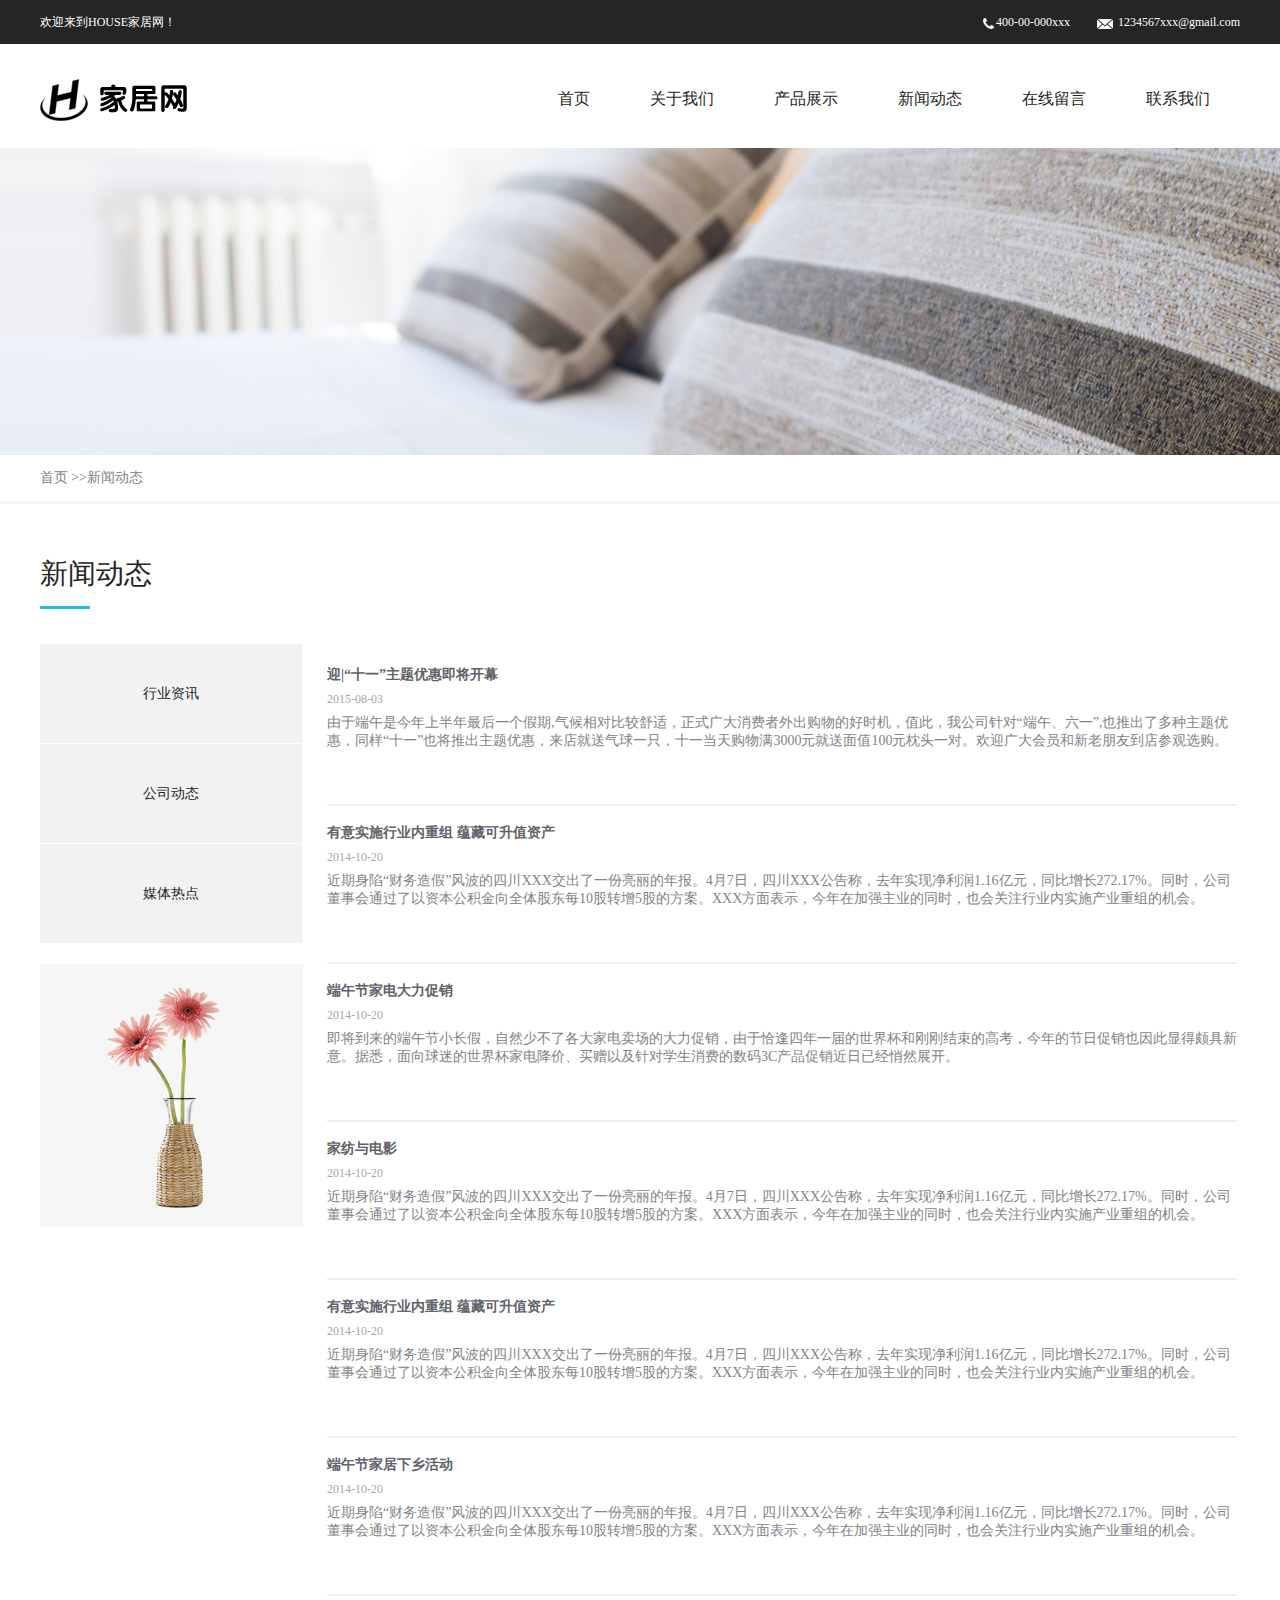
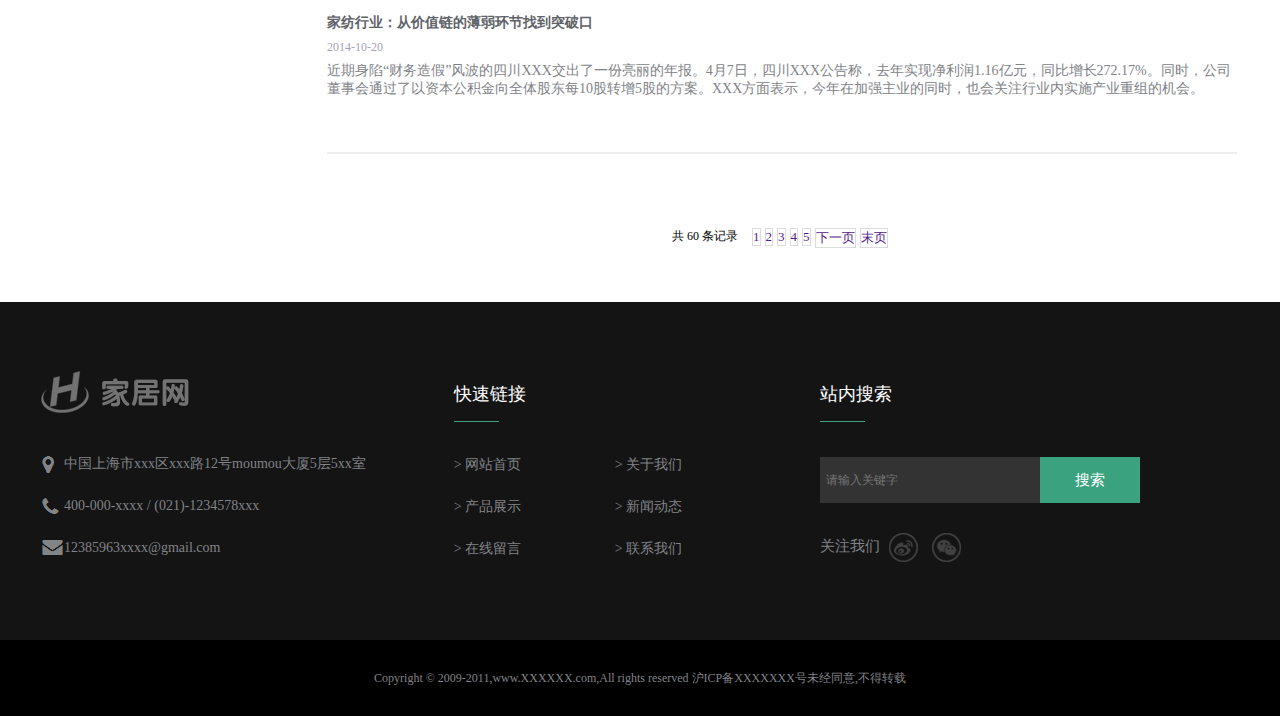
<file: product_news.html>
<!DOCTYPE html>
<html lang="en">
<head>
    <meta charset="UTF-8">
    <meta name="viewport" content="width=device-width, initial-scale=1.0">
    <meta http-equiv="X-UA-Compatible" content="ie=edge">
    <!-- 样式引入 -->
    <link rel="stylesheet" href="./css/reset.css">
    <link rel="stylesheet" href="./css/common.css">
    <link rel="stylesheet" href="./css/header.css">
    <link rel="stylesheet" href="./css/product_news.css">
    <link rel="stylesheet" href="./css/footer.css">
    <title>新闻动态-HOUSE家居网</title>
</head>
<body>
    <!-- 头部 -->
    <div id="header">
        <!-- 顶部 -->
        <div class="top bgblack fwhite">
            <div class="wrapper">
                欢迎来到HOUSE家居网！
                <div class="fr">
                    <a href="#"><img src="./imgs/tel.png" alt="">400-00-000xxx </a>
                    <a href="#"><img src="./imgs/mail.png" alt=""> 1234567xxx@gmail.com</a>
                </div>
            </div>
        </div>
         <!-- 菜单 -->
         <div class="wrapper menu">
            <a href="#"><img src="./imgs/logo.png" alt="" class="fl"></a>
            <ul class="fr nav f16">
                <li class="current"><a href="./index.html"> 首页</a></li>
                <li><a href="./about_us.html"> 关于我们</a>
                    <ul class="submenu absp">
                        <li><a href="#">联系方式</a></li>
                        <li><a href="#">联系地址</a></li>
                        <li><a href="#">加入我们</a></li>
                        <li><a href="#">加盟热线</a></li>
                    </ul>
                </li>
                <li><a href="./product_list.html"> 产品展示</a>
                    <ul class="submenu absp">
                        <li><a href="#">家居日用</a></li>
                        <li><a href="#">家居收纳</a></li>
                        <li><a href="#">家居饰品</a></li>
                        <li><a href="#">厨房餐具</a></li>
                    </ul></li>
                <li><a href="./product_news.html"> 新闻动态</a>
                    <ul class="submenu absp">
                        <li><a href="#">行业新闻</a></li>
                        <li><a href="#">家居市场</a></li>
                        <li><a href="#">家居活动</a></li>
                        <li><a href="#">加盟热线</a></li>
                    </ul></li>
                <li><a href="./online_message.html"> 在线留言</a>
                    <ul class="submenu absp">
                        <li><a href="#">联系方式</a></li>
                        <li><a href="#">联系地址</a></li>
                        <li><a href="#">加入我们</a></li>
                        <li><a href="#">加盟热线</a></li>
                    </ul></li>
                <li><a href="./contact_us.html"> 联系我们</a></li>
            </ul>
        </div>
    </div>
    <!-- banner -->
    <div id="banner" class="w100 clearfix">
        <!-- <div class="inbanner fwhite tcenter">
            <h2>精致生活 简单爱</h2>
            <p>用细节缔造美好家居， 触碰你心中的柔软</p>
            <p>给您无微不至的关怀</p>
        </div> -->
    </div>
    <!-- 面包导航 -->
    <div id="bread-nav">
        <div class="wrapper">
            <a href="./index.html">首页</a>
            <span>>>新闻动态</span>
        </div>
    </div>
    <!-- 新闻动态 -->
    <div id="news" class="wrapper clearfix">
        <div class="title">
            <h2>新闻动态</h2>
        </div>
        <!-- 新闻分类 -->
        <div class="sort fl">
            <ul class="tcenter f14">
                <li><a href="#">行业资讯</a></li>
                <li><a href="#">公司动态</a></li>
                <li><a href="#">媒体热点</a></li>
            </ul>
            <img src="./imgs/02_wqpl.jpg" alt="">
        </div>
        <!-- 新闻内容 -->
        <div class="content fl">
            <ul>
                <li>
                    <h3><a href="">迎|“十一”主题优惠即将开幕</a></h3>
                    <span>2015-08-03</span>
                    <p>由于端午是今年上半年最后一个假期,气候相对比较舒适，正式广大消费者外出购物的好时机，值此，我公司针对“端午、六一”,也推出了多种主题优惠，同样“十一”也将推出主题优惠，来店就送气球一只，十一当天购物满3000元就送面值100元枕头一对。欢迎广大会员和新老朋友到店参观选购。
                    </p>
                </li>
                <li>
                    <h3><a href="">有意实施行业内重组 蕴藏可升值资产</a></h3>
                    <span>2014-10-20</span>
                    <p>近期身陷“财务造假”风波的四川XXX交出了一份亮丽的年报。4月7日，四川XXX公告称，去年实现净利润1.16亿元，同比增长272.17%。同时，公司董事会通过了以资本公积金向全体股东每10股转增5股的方案。XXX方面表示，今年在加强主业的同时，也会关注行业内实施产业重组的机会。
                    </p>
                </li>
                <li>
                    <h3><a href="">端午节家电大力促销</a></h3>
                    <span>2014-10-20</span>
                    <p>即将到来的端午节小长假，自然少不了各大家电卖场的大力促销，由于恰逢四年一届的世界杯和刚刚结束的高考，今年的节日促销也因此显得颇具新意。据悉，面向球迷的世界杯家电降价、买赠以及针对学生消费的数码3C产品促销近日已经悄然展开。
                    </p>
                </li>
                <li>
                    <h3><a href="">家纺与电影</a></h3>
                    <span>2014-10-20</span>
                    <p>近期身陷“财务造假”风波的四川XXX交出了一份亮丽的年报。4月7日，四川XXX公告称，去年实现净利润1.16亿元，同比增长272.17%。同时，公司董事会通过了以资本公积金向全体股东每10股转增5股的方案。XXX方面表示，今年在加强主业的同时，也会关注行业内实施产业重组的机会。
                    </p>
                </li>
                <li>
                    <h3><a href="">有意实施行业内重组 蕴藏可升值资产</a></h3>
                    <span>2014-10-20</span>
                    <p>近期身陷“财务造假”风波的四川XXX交出了一份亮丽的年报。4月7日，四川XXX公告称，去年实现净利润1.16亿元，同比增长272.17%。同时，公司董事会通过了以资本公积金向全体股东每10股转增5股的方案。XXX方面表示，今年在加强主业的同时，也会关注行业内实施产业重组的机会。
                    </p>
                </li>
                <li>
                    <h3><a href="">端午节家居下乡活动</a></h3>
                    <span>2014-10-20</span>
                    <p>近期身陷“财务造假”风波的四川XXX交出了一份亮丽的年报。4月7日，四川XXX公告称，去年实现净利润1.16亿元，同比增长272.17%。同时，公司董事会通过了以资本公积金向全体股东每10股转增5股的方案。XXX方面表示，今年在加强主业的同时，也会关注行业内实施产业重组的机会。
                    </p>
                </li>
                <li>
                    <h3><a href="">家纺行业：从价值链的薄弱环节找到突破口</a></h3>
                    <span>2014-10-20</span>
                    <p>近期身陷“财务造假”风波的四川XXX交出了一份亮丽的年报。4月7日，四川XXX公告称，去年实现净利润1.16亿元，同比增长272.17%。同时，公司董事会通过了以资本公积金向全体股东每10股转增5股的方案。XXX方面表示，今年在加强主业的同时，也会关注行业内实施产业重组的机会。
                    </p>
                </li>
            </ul>
        </div>
    </div>
    <!-- 页面 -->
    <div id="page" class="clearfix">
        <span>共 60 条记录 </span>
        <ul class="fl">
            <li><a href="">1</a></li>
            <li><a href="">2</a></li>
            <li><a href="">3</a></li>
            <li><a href="">4</a></li>
            <li><a href="">5</a></li>
            <li><a href="">下一页</a></li>
            <li><a href="">末页</a></li>
        </ul>
    </div>
    <!-- footer -->
    <div id="footer">
        <div class="wrapper clearfix">
            <!-- contact -->
            <div class="contact fl">
                <img src="./imgs/logo2.jpg" alt="">
                <p><i></i>中国上海市xxx区xxx路12号moumou大厦5层5xx室</p>
                <p><i></i>400-000-xxxx / (021)-1234578xxx</p>
                <p><i></i>12385963xxxx@gmail.com</p>
            </div>
            <!-- link -->
            <div class="link fl">
                <h2 class="btitle">
                    快速链接
                </h2>
                <ul>
                    <li><a href="./index.html">> 网站首页 </a></li>
                    <li><a href="./about_us.html">> 关于我们 </a></li>
                    <li><a href="./product_list.html">> 产品展示 </a></li>
                    <li><a href="./product_news.html">> 新闻动态 </a></li>
                    <li><a href="./online_message.html">> 在线留言 </a></li>
                    <li><a href="./contact_us.html">> 联系我们 </a></li>
                </ul>
            </div>
            <!-- resarch -->
            <div class="resarch fl">
                <h2 class="btitle">站内搜索</h2>
                <form action="#" method="GET" class="clearfix">
                    <input type="text" name="research" placeholder="请输入关键字"><input type="submit" value="搜索">
                </form>
                <a href="#">关注我们&nbsp;</a>
                <a href="#"><i></i></a>
                <a href="#"><i></i></a>
            </div>
        </div>
    </div>
    <div id="bottom">
        <p>Copyright © 2009-2011,www.XXXXXX.com,All rights reserved 沪ICP备XXXXXXX号未经同意,不得转载</p>
    </div>
</body>
</html>
</file>
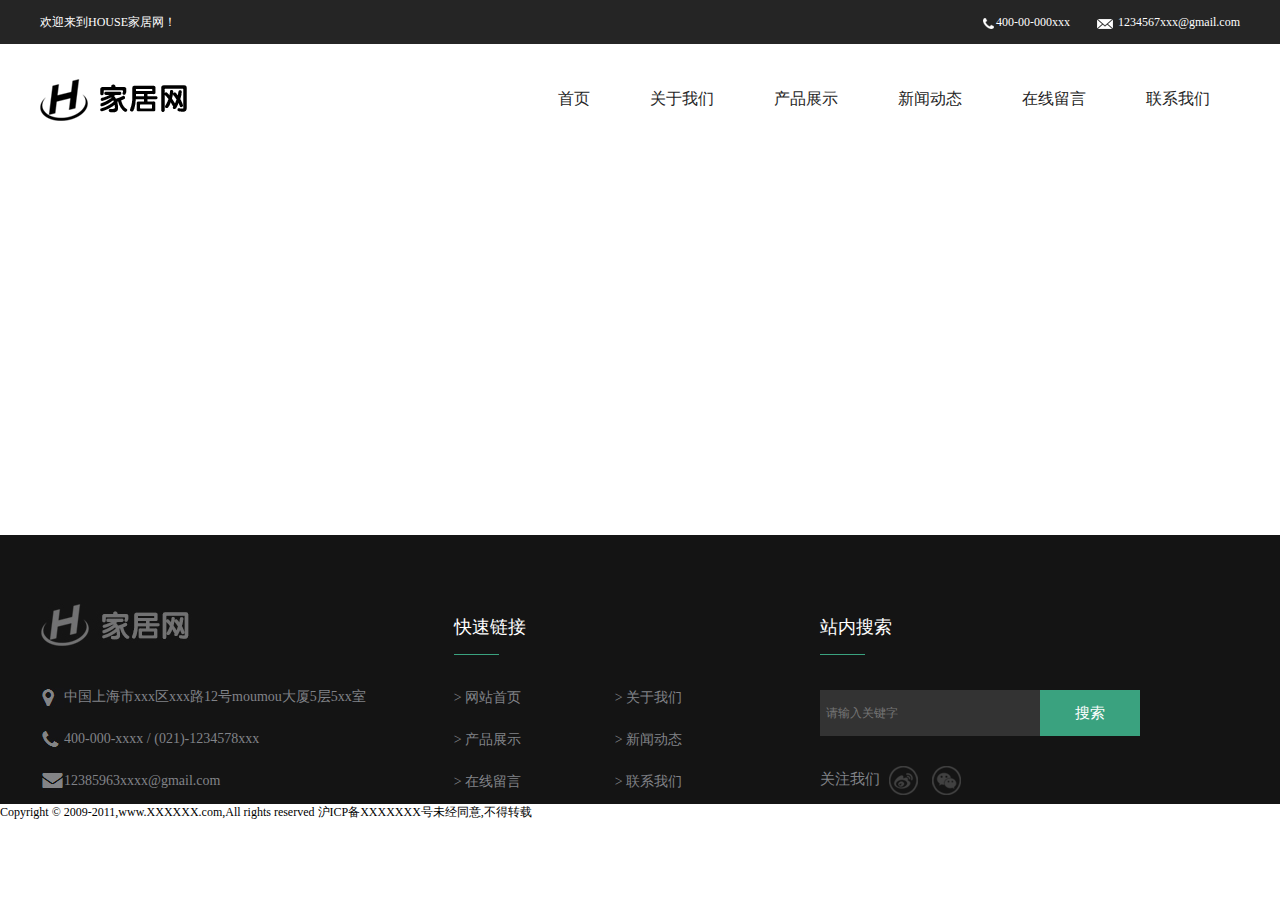
<file: template.html>
<!DOCTYPE html>
<html lang="en">
<head>
    <meta charset="UTF-8">
    <meta name="viewport" content="width=device-width, initial-scale=1.0">
    <meta http-equiv="X-UA-Compatible" content="ie=edge">
    <!-- 样式引入 -->
    <link rel="stylesheet" href="./css/reset.css">
    <link rel="stylesheet" href="./css/common.css">
    <link rel="stylesheet" href="./css/index.css">
    <title>首页-HOUSE家居网</title>
</head>
<body>
    <!-- 头部 -->
    <div id="header">
        <!-- 顶部 -->
        <div class="top bgblack fwhite">
            <div class="wrapper">
                欢迎来到HOUSE家居网！
                <div class="fr">
                    <a href="#"><img src="./imgs/tel.png" alt="">400-00-000xxx </a>
                    <a href="#"><img src="./imgs/mail.png" alt=""> 1234567xxx@gmail.com</a>
                </div>
            </div>
        </div>
        <!-- 菜单 -->
        <div class="wrapper menu">
            <a href="#"><img src="./imgs/logo.png" alt="" class="fl"></a>
            <ul class="fr nav f16">
                <li class="current"><a href="./index.html"> 首页</a></li>
                <li><a href="./about_us.html"> 关于我们</a>
                    <ul class="submenu absp">
                        <li><a href="#">联系方式</a></li>
                        <li><a href="#">联系地址</a></li>
                        <li><a href="#">加入我们</a></li>
                        <li><a href="#">加盟热线</a></li>
                    </ul>
                </li>
                <li><a href="./product_list.html"> 产品展示</a>
                    <ul class="submenu absp">
                        <li><a href="#">家居日用</a></li>
                        <li><a href="#">家居收纳</a></li>
                        <li><a href="#">家居饰品</a></li>
                        <li><a href="#">厨房餐具</a></li>
                    </ul></li>
                <li><a href="./product_news.html"> 新闻动态</a>
                    <ul class="submenu absp">
                        <li><a href="#">行业新闻</a></li>
                        <li><a href="#">家居市场</a></li>
                        <li><a href="#">家居活动</a></li>
                        <li><a href="#">加盟热线</a></li>
                    </ul></li>
                <li><a href="./online_message.html"> 在线留言</a>
                    <ul class="submenu absp">
                        <li><a href="#">联系方式</a></li>
                        <li><a href="#">联系地址</a></li>
                        <li><a href="#">加入我们</a></li>
                        <li><a href="#">加盟热线</a></li>
                    </ul></li>
                <li><a href="./contact_us.html"> 联系我们</a></li>
            </ul>
        </div>
    </div>
    <!-- banner -->
    <div id="banner" class="w100"></div>
    <!-- 内容区 -->
    <!-- footer -->
    <div id="footer">
        <div class="wrapper clearfix">
            <!-- contact -->
            <div class="contact fl">
                <img src="./imgs/logo2.jpg" alt="">
                <p><i></i>中国上海市xxx区xxx路12号moumou大厦5层5xx室</p>
                <p><i></i>400-000-xxxx / (021)-1234578xxx</p>
                <p><i></i>12385963xxxx@gmail.com</p>
            </div>
            <!-- link -->
            <div class="link fl">
                <h2 class="btitle">
                    快速链接
                </h2>
                <ul>
                    <li><a href="./index.html">> 网站首页 </a></li>
                    <li><a href="./about_us.html">> 关于我们 </a></li>
                    <li><a href="./product_list.html">> 产品展示 </a></li>
                    <li><a href="./product_news.html">> 新闻动态 </a></li>
                    <li><a href="./online_message.html">> 在线留言 </a></li>
                    <li><a href="./contact_us.html">> 联系我们 </a></li>
                </ul>
            </div>
            <!-- resarch -->
            <div class="resarch fl">
                    <h2 class="btitle">站内搜索</h2>
                    <form action="#" method="GET" class="clearfix">
                            <input type="text" name="research" placeholder="请输入关键字" ><input type="submit" value="搜索">
                    </form>
                    <a href="#">关注我们&nbsp;</a>
                    <a href="#"><i></i></a>
                    <a href="#"><i></i></a>
            </div>
        </div>
    </div>
    <div id="bottom">
        <p>Copyright © 2009-2011,www.XXXXXX.com,All rights reserved 沪ICP备XXXXXXX号未经同意,不得转载</p>
    </div>
</body>
</html>
</file>
<file: css/common.css>
body{
    min-width: 1200px;
    font-family: '微软雅黑';
    -webkit-transform: 0.5s all ease;
}
/* 版心 */
.wrapper{
    width:1200px;
    margin:0 auto;
}
/* 设置浮动 */
.fl{
    float: left;
}
.fr{
    float:right;
}
/* 清除浮动 */
.clearfix::after{
    content:"";
    display: block;
    overflow: hidden;
    clear: both;
    height:0;
}
/* 定位 */
.absp{
    position: absolute;
}
.relp{
    position: relative;
}
/* 辅助工具 */
/* 1.辅助背景 */
.bgblue{
    background-color:  blue;
  }
.bggray{
      background-color: gray;
  }
.bgblack{
    background: #252525;
}
/* 2.字体大小 */
.f12{
    font-size:12px;
}
.f14{
    font-size:14px;
}
.f16{
    font-size:16px;
}
.f15{
    font-size:15px;
}
.f18{
    font-size:18px;
}
.f20{
    font-size:20px;
}
.f24{
    font-size:24px;
}
.f28{
    font-size:28px;
}
.f30{
    font-size:30px;
}
/* 字体样式 */
.fnormal{
    font-weight: normal;
}
/* 字体颜色 */
.fwhite{
    color:white;
}
/* 页面黑色字体 */
.fblack1{
    color:#252525;
}
/* 产品标题英文 */
.fgray{
    color:#bbb8b5;
}
.fblue{
    color:#15bded;
}
/* 文本样式 */
.tcenter{
    text-align: center;
}
/* 水平居中 */ 
.marauto{
    margin:0 auto;
}
/* 长宽 */
.w100{
    width:100%;
}
.h100{
    height:100%;
}
/* 结构通用样式 */
/* 标题 */
.title{
    margin: 35px 0;
    height:70px;
    line-height: 70px;
    background: url('../imgs/nav_bg02.png') no-repeat left bottom;
    color:#bbb8b5;
}
.title>h2{
    float:left;
    font-weight: normal;
    margin-right:16px;
    font-size:28px;
    color:#252525;
}
.title>span{
    font-size: 22px;
}
/* 底部标题 */
.btitle{
    width:322px;
    line-height: 56px;
    background: url('../imgs/line_bg.png') no-repeat left bottom;
    font-size: 18px;
    font-weight: normal;
    color:white;
    margin-top: 22px;
}
</file>
<file: css/index.css>
body{
    min-width: 1200px;
}
/* 头部 */
#header .top{
    height: 44px;
    line-height: 44px;
}
#header .top a{
    color:white;
}
#header .top a:first-child{
    margin-right: 23px;
}
/* 菜单 */
#header .menu{
    height: 44px;
    padding:30px 0;
}
#header .menu a img{
    width:150px;
    height: 50px;
}
#header .menu .nav>li{
    float:left;
    line-height: 50px;
    padding: 0 30px;
    position: relative;
}
#header .menu .nav>li:hover{
    background: url(../imgs/nav_move.jpg) no-repeat center; 
}
/* ++ */
#header .menu .nav a{
    text-decoration: none;
    color:#252525;   
}
#header .menu .submenu{
    width:124px;
    left:0%;
    z-index: 2;
    background-color: rgba(255, 255, 255, 0.8);
    border-bottom-left-radius: 3px;
    border-bottom-right-radius: 3px;
    display: none;
}
#header .menu .submenu li{
    line-height:35px;
    font-size: 14px;
    text-align: center;
}
#header .menu .submenu a{
    display:block;
    width:100%;
    height: 100%;
}
#header .menu .submenu a:hover{
    background: rgb(97, 94, 93);
    text-decoration: none;
    box-shadow: inset 0px -2px 11px rgb(46, 39, 39);
    color:white;
    -webkit-transition: 0.6s all;
}
/* banner部分 */
#banner{
    width:100%;
    height: 385px;
    border:1px solid transparent;
    overflow: hidden;
}
#banner .inbanner{
    background:url('./../imgs/border.png') no-repeat center;
    padding:21px 0 51px 0;
    /* margin-top: 50px; */
    position: absolute;
    top:18%;
    /* left:38%; */
    z-index: 1;
}
.bgmask{
    width:100%;
    height:43%;
    background-color: rgba(0,0,0,0.2) !important;
}
#banner .inbanner h2{
    line-height: 80px;
    font-size: 44px;
}
#banner .inbanner p{
    font-size: 18px;
    line-height: 30px;
}
#banner .bannerimg{
    height: 100%;
    width:8100px;
    position: absolute;
    z-index: 0;
   transition: all 1s ease;
}
#banner .bannerimg img{
    height:100%;
    width:1350px;
    float:left;
}
#banner .icon{
    position: absolute;
    bottom:5%;
    left:48%;
}
#banner .icon a{
    display:inline-block;
    width: 14px;
    height: 14px;
    border:2px solid white;
    border-radius: 7px;
}
#banner .icon a.on{
    background: white;
    text-decoration: none;
    box-shadow: inset 0px -2px 15px rgb(46, 39, 39);
    color:white;
    -webkit-transition: 0.6s all;
}
#banner .arrow{
    position: absolute;
    top:144px;
    color: white;
    padding:0px 14px;
    /* border-radius: 50%; */
    font-size: 50px;
    z-index: 2;
    display: none;
}
#banner .arrow-left {
    left:0;
}
#banner .arrow-right {
    right:0;
}
#banner:hover .arrow {
    display: block;
    line-height: 100px;
    height:100px;
    text-decoration: none;
    background-color: rgba(0,0,0,0.2);
}
#banner .arrow:hover {
    background-color: rgba(0,0,0,0.2);
}
.pb-carouselWarp {
    position: relative;;
    width:100%;
    height:385px;
    overflow: hidden;
    margin-left: auto;
    margin-right: auto;
    /* z-index: -1; */
    /* margin-top: 50px; */
}
.pb-carouselWarp .pb-carousel {
  position: relative;
  height: 100%;
}
.pb-carouselWarp .pb-carousel li {
  display: none;
  position: absolute;
  width: 100%;
  height: 100%;
  top: 0;
  left: 0;
}
.pb-carouselWarp .pb-carousel li img {
  width: 100%;
  height: 100%;
  vertical-align: middle;
}
.pb-carouselWarp .pb-carousel .pb-this {
  display: block;
  left: 0;
}
.pb-carouselWarp .pb-carousel-ind {
  position: absolute;
  bottom: 20px;
  left: 50%;
  transform: translateX(-50%);
}
.pb-carouselWarp .pb-carousel-ind li {
  float: left;
  width: 15px;
  height: 15px;
  border-radius: 50%;
  background-color: #ccc;
  margin: 0 5px;
  cursor: pointer;
}
.pb-carouselWarp .pb-carousel-ind .pb-this {
  background-color: rgba(0,0,0,0.2);
}
.pb-carouselWarp .pb-arrow {
  position: absolute;
  top:93px;
  width: 60px;
  height: 200px;
  background: rgba(0,0,0,0.2);
  cursor: pointer;
  border: none;
}
.pb-carouselWarp .pb-arrow-prev {
  left: 0;
  background: rgba(0,0,0,0.2) url(../imgs/arrow-left.png) no-repeat center;
}
.pb-carouselWarp .pb-arrow-next {
  right: 0;
  background: rgba(0,0,0,0.2) url(../imgs/arrow-right.png) no-repeat center;
}
.pb-carouselWarp[type='updown'] .pb-carousel-ind {
  position: absolute;
  width: 15px;
  top: 50%;
  left: auto;
  bottom: auto;
  right: 20px;
  transform: translateY(-50%);
}
.pb-carouselWarp[type='updown'] .pb-carousel-ind li {
  float: none;
  width: 15px;
  height: 15px;
  border-radius: 50%;
  background-color: #ccc;
  margin: 5px 0;
}
.pb-carouselWarp[type='updown'] .pb-carousel-ind .pb-this {
  background-color: rgba(0,0,0,0.2);
}
.pb-carouselWarp[type='updown'] .pb-arrow {
  position: absolute;
  /* left: 50%; */
  right:1%;
  top: 0;
  margin-left: -20px;
  margin-top: 0;
  width: 40px;
  height: 40px;
  border-radius: 50%;
  color: #fff;
  text-align: center;
  line-height: 40px;
  cursor: pointer;
}
.pb-carouselWarp[type='updown'] .pb-arrow-prev {
   left:98%;
  top: 20px;
  background: rgba(0,0,0,0.2) url(../imgs/arrow-top.png) no-repeat center;
}
.pb-carouselWarp[type='updown'] .pb-arrow-next {
  top: auto;
  bottom: 20px;
  background: rgba(0,0,0,0.2) url(../imgs/arrow-bottom.png) no-repeat center;
}
/* 产品特色 */
#feature{
    padding:26px 0 32px;
}
#feature .item{
    height:146px;
    width:320px;
    padding:22px 40px 44px; 
}
#feature .item h3{
    font-size: 20px;
    line-height: 60px;
}
#feature .item p{
    font-size: 14px;
    line-height: 28px;
}
#feature .item:first-child{
    background: url("../imgs/01.jpg") no-repeat center;
}
#feature .item:nth-child(2){
    background: url("../imgs/02.jpg") no-repeat center;
}
#feature .item:last-child{
    background: url("../imgs/03.jpg") no-repeat center;
}
#product .content .left,#product .content .right{
    width: 600px;
}
#product .content .left .item{
    width:270px;
    height:275px;
    margin:0 30px 30px 0;
}
#product .content .right img{
    width:600px;
    height:580px;
}
/* 蒙版 */
#product .content .mask{
    background-color:rgba(255, 255, 255, 0.6);
    top:0;
    left:0;
    display: none;
}
#product .content .mask .mask-title{
    top:50%;
    color:#15dbed;
}
#product .left .mask .mask-title{
    height:60px ;
    margin-top: -30px;
}
#product .right .mask .mask-title{
    height:144px ;
    margin-top: -72px;
}
.left .mask>.mask-title{
    font-size:22px;
}
.left .mask>.mask-title>h2{
    color:#252525;
    font-size:22px;
    font-weight: normal;
}
.right .mask>.mask-title{
    font-size:28px;
}
.right .mask .mask-title>h2{
    color:#252525;
    font-size:31px;
    font-weight: normal;
}
.right .mask .mask-title>a{
    text-decoration: none;
    display: block;
    width:138px;
    height:40px;
    line-height: 40px;
    font-size: 15px;
    text-align: center;
    color:#3c3c3c;
    border:1px solid #3c3c3c;
    border-radius: 23px;
    margin: 25px auto 0;
}
#product .item:hover .mask,#product .right:hover .mask{
    /* display: block; */
    cursor: default;
}
/* 关于我们 */
#aboutus{
    height:383px ;
    margin-top: 20px;
    padding: 60px 0 66px;
    background: url('../imgs/banner3.jpg') no-repeat center;
}
#aboutus .content{
    width:682px;       
}
#aboutus .content h2{  
    line-height: 64px;
    font-size: 29px;
    color:#3c3c3c;
    font-weight: normal;
    background: url('../imgs/nav_bg02.png') no-repeat center;
}
#aboutus .content p{
    line-height: 34px;
    margin: 23px 0 30px;
    font-size: 14px;
    color:#6b6b6b;      
}
#aboutus .content a{
    display: block;
    height:46px;
    width:154px;
    line-height: 46px;
    font-size:14px;
    border-radius: 23px;
    margin:0 auto;
    background-color: #25bbce;
    color:white;
}
#aboutus .content a:hover{
    background: #EC5844;
    text-decoration: none;
    box-shadow: inset 0px -2px 11px #AB0F0F;
    -webkit-transition: 0.6s all;
}
#product .right .mask-title a:hover{
    background: rgb(97, 94, 93);
    text-decoration: none;
    box-shadow: inset 0px -2px 11px rgb(46, 39, 39);
    color:white;
    -webkit-transition: 0.6s all;
}
/* 新闻列表 */
#news{
    margin-bottom: 68px;
}
#news .item:nth-child(2){
    margin: 0 30px;
}
#news .item img{
    width:380px;
    height:250px;
}
#news .item ul li
{   width: 380px;
    line-height: 34px;
    border-bottom:1px dashed #d6d6d8;
    font-size: 14px;
}
#news .item ul li a:first-child{
    font-size: 15px;
    color:#15bded;
}
#news .item ul li a:last-child{
    font-size: 14px;
    color:#6a6a6a;
}
#news .item ul li span:first-child{
    display: inline-block;
    height: 23px;
    width:210px;
    text-overflow: ellipsis;
    overflow: hidden;
    white-space: nowrap;
}
#news .item ul li span:last-child{
    float: right;
    color:#6a6a6a;
}
/* footer */
#footer{
    padding:42px 0 1px 0;
    background: #141414;
}
#footer .contact img{
    margin: 26px 0;
}
#footer .contact p {
    line-height: 42px;
    font-size: 14px;
    color:#818388;   
}
#footer .contact p i{
    display: inline-block;
    vertical-align: middle;
    width:24px;
    height: 20px;
}
#footer .contact p:first-of-type i{
    background: url(../imgs/icon.jpg) 1px 0 no-repeat ;
}
#footer .contact p:nth-of-type(2) i{
    background: url(../imgs/icon.jpg) 1px -41px no-repeat ;
}
#footer .contact p:last-of-type i{
    background: url(../imgs/icon.jpg) 1px -84px no-repeat ;
}
/* link */
#footer .link{
    width:322px;
    margin:0 44px 0 88px;
}
#footer .link ul{
    margin-top: 22px;
}
#footer .link ul li{
    float:left;
    width:161px;
    line-height: 42px;
    font-size: 14px;   
}
#footer .link ul li a{
    text-decoration: none;
    color:#818388;
}
/* 站内搜索 */
#footer .resarch form{
    margin: 35px 0 30px;
}
#footer .resarch form input:first-child{
    float: left;
    width:220px;
    height:46px;
    border:0;
    background:#333;
    text-indent: 6px;
}
#footer .resarch form input:last-child{
    float: left;
    width:100px;
    height:46px;
    border:0;
    font-size:15px;
    color:white;
    background: #3aa27f;
}
#footer .resarch a{
    text-decoration: none;
    font-size: 15px;
    color:#818388
}
#footer .resarch a i{
    display: inline-block;
    vertical-align: middle;
    width:38px;
    height: 29px;
}
#footer .resarch a:nth-of-type(2) i{
    background: url('../imgs/fenxiang.png') 0 0 no-repeat;
}
#footer .resarch a:last-of-type i{
    background: url('../imgs/fenxiang.png') -40px 0 no-repeat;
}
/* 底部 */
#footer .bottom{
    height: 76px;
    margin:70px 0 30px;
    background: #000;
}
#footer .bottom p{
    line-height: 76px;
    text-align: center;
    font-size: 16px;
    color:#818388;
}
</file>
<file: css/header.css>
/* 头部 */
#header .top{
    height: 44px;
    line-height: 44px;
}
#header .top a{
    color:white;
}
#header .top a:first-child{
    margin-right: 23px;
}
/* 菜单 */
#header .menu{
    height: 44px;
    padding:30px 0;
}
#header .menu a img{
    width:150px;
    height: 50px;
}
#header .menu .nav>li{
    float:left;
    line-height: 50px;
    padding: 0 30px;
    position: relative;
}
#header .menu .nav>li:hover{
    background: url(../imgs/nav_move.jpg) no-repeat center; 
}
#header .menu .nav>li:hover .submenu{
    display: block;
}
#header .menu .nav a{
    text-decoration: none;
    color:#252525;   
}
#header .menu .submenu{
    width:124px;
    left:0%;
    z-index: 2;
    background-color: rgba(255, 255, 255, 0.8);
    border-bottom-left-radius: 3px;
    border-bottom-right-radius: 3px;
    display: none;
}
#header .menu .submenu li{
    line-height:35px;
    font-size: 14px;
    text-align: center;
}
#header .menu .submenu a{
    display:block;
    width:100%;
    height: 100%;
}
#header .menu .submenu a:hover{
    background: rgb(97, 94, 93);
    text-decoration: none;
    box-shadow: inset 0px -2px 11px rgb(46, 39, 39);
    color:white;
    -webkit-transition: 0.6s all;
}
/* banner部分 */
#banner{
    height:307px;
    /* padding:165px 0 172px; */
    background:url('../imgs/banner5.jpg') no-repeat center;
}
#banner .inbanner{
    background:url('./../imgs/border.png') no-repeat center;
    padding:21px 0 51px 0;
}
#banner .inbanner h2{
    line-height: 80px;
    font-size: 44px;
}
#banner .inbanner p{
    font-size: 18px;
    line-height: 30px;
}
</file>
<file: css/about_us.css>
/* 面包导航 */
#bread-nav{
      height: 46px;
      border-bottom:3px solid #f3f3f3;
  }
  #bread-nav span,#bread-nav a{
      font-size: 14px;
      color:#818388;
      line-height: 46px;
  }
/* 产品列表 */
#product{
    height:828px;
}
#product .sort,#product .about-us{
      margin-top: -14px;
}
#product .sort ul li{
      height: 48px;
      width:262px;
      line-height: 48px;
      background:           #f2f2f2;
      border-bottom: 1px solid white;   
}
#product .sort li a{
      color:#252525;
}
#product .sort img{
      width:263px;
      height:263px;  
      margin-top: 20px;   
}
  /* 关于我们 */
#product .about-us{
    width: 900px;
    margin-left: 26px; 
}
#product .about-us h3{
      line-height: 36px;
      font-size: 18px;
      color:#1a1a1a;
      font-weight: bold;
}
#product .about-us p{
    line-height: 32px;
    font-size:15px;
    margin-bottom: 36px;
    color:#818388;
}
</file>
<file: css/footer.css>
/* footer */
#footer{
    padding:42px 0 70px 0;
    background: #141414;
}
#footer .contact img{
    margin: 26px 0;
}
#footer .contact p {
    line-height: 42px;
    font-size: 14px;
    color:#818388;   
}
#footer .contact p i{
    display: inline-block;
    vertical-align: middle;
    width:24px;
    height: 20px;
}
#footer .contact p:first-of-type i{
    background: url(../imgs/icon.jpg) 1px 0 no-repeat ;
}
#footer .contact p:nth-of-type(2) i{
    background: url(../imgs/icon.jpg) 1px -41px no-repeat ;
}
#footer .contact p:last-of-type i{
    background: url(../imgs/icon.jpg) 1px -84px no-repeat ;
}
/* link */
#footer .link{
    width:322px;
    margin:0 44px 0 88px;
}
#footer .link ul{
    margin-top: 22px;
}
#footer .link ul li{
    float:left;
    width:161px;
    line-height: 42px;
    font-size: 14px;   
}
#footer .link ul li a{
    text-decoration: none;
    color:#818388;
}
/* 站内搜索 */
#footer .resarch form{
    margin: 35px 0 30px;
}
#footer .resarch form input:first-child{
    float: left;
    width:220px;
    height:46px;
    border:0;
    background:#333;
    text-indent: 6px;
}
#footer .resarch form input:last-child{
    float: left;
    width:100px;
    height:46px;
    border:0;
    font-size:15px;
    color:white;
    background: #3aa27f;
}
#footer .resarch a{
    text-decoration: none;
    font-size: 15px;
    color:#818388
}
#footer .resarch a i{
    display: inline-block;
    vertical-align: middle;
    width:38px;
    height: 29px;
}
#footer .resarch a:nth-of-type(2) i{
    background: url('../imgs/fenxiang.png') 0 0 no-repeat;
}
#footer .resarch a:last-of-type i{
    background: url('../imgs/fenxiang.png') -40px 0 no-repeat;
}
/* 底部 */
#bottom{
    height: 76px;
    background: #000;
}
#bottom p{
    line-height: 76px;
    text-align: center;
    font-size: 12px;
    color:#818388;
}
</file>
<file: css/contact_us.css>
/* 面包导航 */
#bread-nav{
    height: 46px;
    border-bottom:3px solid #f3f3f3;
}
#bread-nav span,#bread-nav a{
    font-size: 14px;
    color:#818388;
    line-height: 46px;
}
/* 产品列表 */
#product{
    height:732px;
}
#product .sort,#product .contact-inform{
      margin-top: -14px;
}
#product .sort ul li{
      height: 48px;
      width:262px;
      line-height: 48px;
      background:           #f2f2f2;
      border-bottom: 1px solid white;   
}
#product .sort li a{
      color:#252525;
}
#product .sort img{
      width:263px;
      height:263px;  
      margin-top: 20px;   
}
#product .contact-inform{
    width:910px;
    padding-top:10px;
    margin-left: 25px;
}
/* #product .contact-inform .map{
    width:912px;
    height: 370px;;
} */
#product .contact-inform img{
    width:912px;
    height: 370px;;
}
#product .contact-inform .card{
    width:913px;
    padding:20px 0 27px 20px;
    border:2px solid #eee;
    margin-top: 35px;
}
#product .contact-inform .card p{
    line-height: 40px;
    font-size:16px;
    color:#818388;
}
</file>
<file: css/online_message.css>
/* 面包导航 */
#bread-nav{
    height: 46px;
    border-bottom:3px solid #f3f3f3;
}
#bread-nav span,#bread-nav a{
    font-size: 14px;
    color:#818388;
    line-height: 46px;
}
/* 产品列表 */
#product{
  height:828px;
}
#product .sort,#product .message{
    margin-top: -14px;
}
#product .sort ul li{
    height: 48px;
    width:262px;
    line-height: 48px;
    background: #f2f2f2;
    border-bottom: 1px solid white;   
}
#product .sort li a{
    color:#252525;
}
#product .sort img{
    width:263px;
    height:263px;  
    margin-top: 20px;   
}
/* 在线留言 */
#product .message{
    width:910px;
    margin-left: 26px;
}
#product .message>p:first-child{
     line-height: 56px;
     margin-bottom: 9px;
     font-size: 16px;
     font-weight: bold;
     color:#3f3e45
}
#product .message form p{
    line-height: 36px;
    font-size: 14px;
    color:#606369;
}
#product .message p>span{
    vertical-align: middle;
    font-size: 15px;
    color:red;
}
#product .message form input[type="text"]{
    width:800px;
    height: 40px;
    border:1px solid #e3e3e3;
    margin-bottom: 12px;
}
#product .message form label{
    position: relative;
    line-height: 14px;
    color:#606369;
}
#product .message form label:hover{
    cursor: pointer;
}
#product .message form input[type="checkbox"]+span{
    display: inline-block;
    width:20px;
    height: 20px;
    background: #9499a3;
    border-radius: 10px;
    vertical-align: middle;
    margin-top: -3px;
}
#product .message form input[type="checkbox"]:checked+span{
    background: #21bcd8;
}
#product .message form input[type="checkbox"]{
    display: none;
}
#product .message input[type="checkbox"]+span:after{
    display: inline-block;
    content:"";
    width:10px;
    height:5px;
    border:2px solid #fff;
    border-color: transparent transparent #fff #fff;
    position: absolute;
    transform: rotate(-45deg);
    left:3px;
    top:0px;
}
#product .message form label{
    display: inline-block;
    font-size:14px;
    margin:12px 18px 26px 4px;
}
#product .message form input[type="checkbox"]{
    vertical-align: middle;
}
#product .message form textarea{
    width:797px;
    height:68px;
    border:3px solid #e3e3e3;
    margin: 7px 0;
}
#product .message form input[type="submit"]{
    width:801px;
    height:45px;
    line-height: 45px;
    border:0;
    color:white;
    text-align: center;
    font-size:15px;
    background: #21bcd8;
    margin-top: 18px;
}
</file>
<file: css/product_list.css>
/* 面包导航 */
#bread-nav{
    height: 46px;
    border-bottom:3px solid #f3f3f3;
}
#bread-nav span,#bread-nav a{
    font-size: 14px;
    color:#818388;
    line-height: 46px;
}
/* 产品列表 */
#product{
}
#product .sort,#product .content{
    margin-top: -14px;
}
#product .sort ul li{
    height: 48px;
    width:262px;
    line-height: 48px;
    background: #f2f2f2;
    border-bottom: 1px solid white;   
}
#product .sort li a{
    color:#252525;   
}
#product .sort img{
    width:263px;
    height:263px;  
    margin-top: 20px;   
}
/* 产品内容 */
#product .content {
    width:924px;
    margin-left: 13px;
}
#product .content .items{
    width:282px;
    height:330px;
    border:1px solid #f3f3f3;   
}
#product .content .items:not(:nth-child(3n)){
    margin:13px;
}
#product .content .items:nth-child(3n){
    margin:13px 0 13px 13px;
}
#product .content .items  img{
    width:252px;
    height:250px;
    margin: 15px 15px 2px 15px ;
}
#product .content .items h3,#product .content .items span{
    font-size: 12px;
    margin-left: 20px;
    line-height: 22px;
}
#product .content .items span{
    font-size:14px;
}
#product .content .items a{
    color:#3f3e45;
}
/* 页码 */
#page{
    height:16px;
    width:270px;
    margin:74px 0 58px 672px;;
}
#page span,#page li{
    float:left;
}
#page ul{
    margin-left: 12px;
}
#page li{
    margin:0 2px;
    border:1px solid #dddcdc;
    font-size:13px;
}
</file>
<file: css/product_news.css>
/* 面包导航 */
#bread-nav{
    height: 46px;
    border-bottom:3px solid #f3f3f3;
}
#bread-nav span,#bread-nav a{
    font-size: 14px;
    color:#818388;
    line-height: 46px;
}
/* 新闻 */
#news{
}
#news .sort ul li{
    height: 99px;
    width:262px;
    line-height: 99px;
    background: #f2f2f2;
    border-bottom: 1px solid white;   
}
#news .sort li a{
    color:#252525;
}
#news .sort img{
    width:263px;
    height:263px;  
    margin-top: 20px;   
}
/* 新闻内容 */
#news .content{
}
#news .content ul {
    width:910px;
    padding-top:4px;
    margin-left: 24px;
}
#news .content li{
    height: 120px;
    border-bottom:2px solid #eee; 
    padding:18px 0;
}
#news .content li h3{
    font-size: 14px;
}
#news .content li h3 a{
    color:#606369;
}
#news .content li span{
    line-height:30px;
    font-size: 12px;
    color:#a5a5b1;
}
#news .content li p{
    line-height:18px;
    font-size: 14px;
    color:#818388;
}
/* 页码 */
#page{
    height:16px;
    width:270px;
    margin:74px 0 58px 672px;;
}
#page span,#page li{
    float:left;
}
#page ul{
    margin-left: 12px;
}
#page li{
    margin:0 2px;
    border:1px solid #dddcdc;
    font-size:13px;
}
</file>
